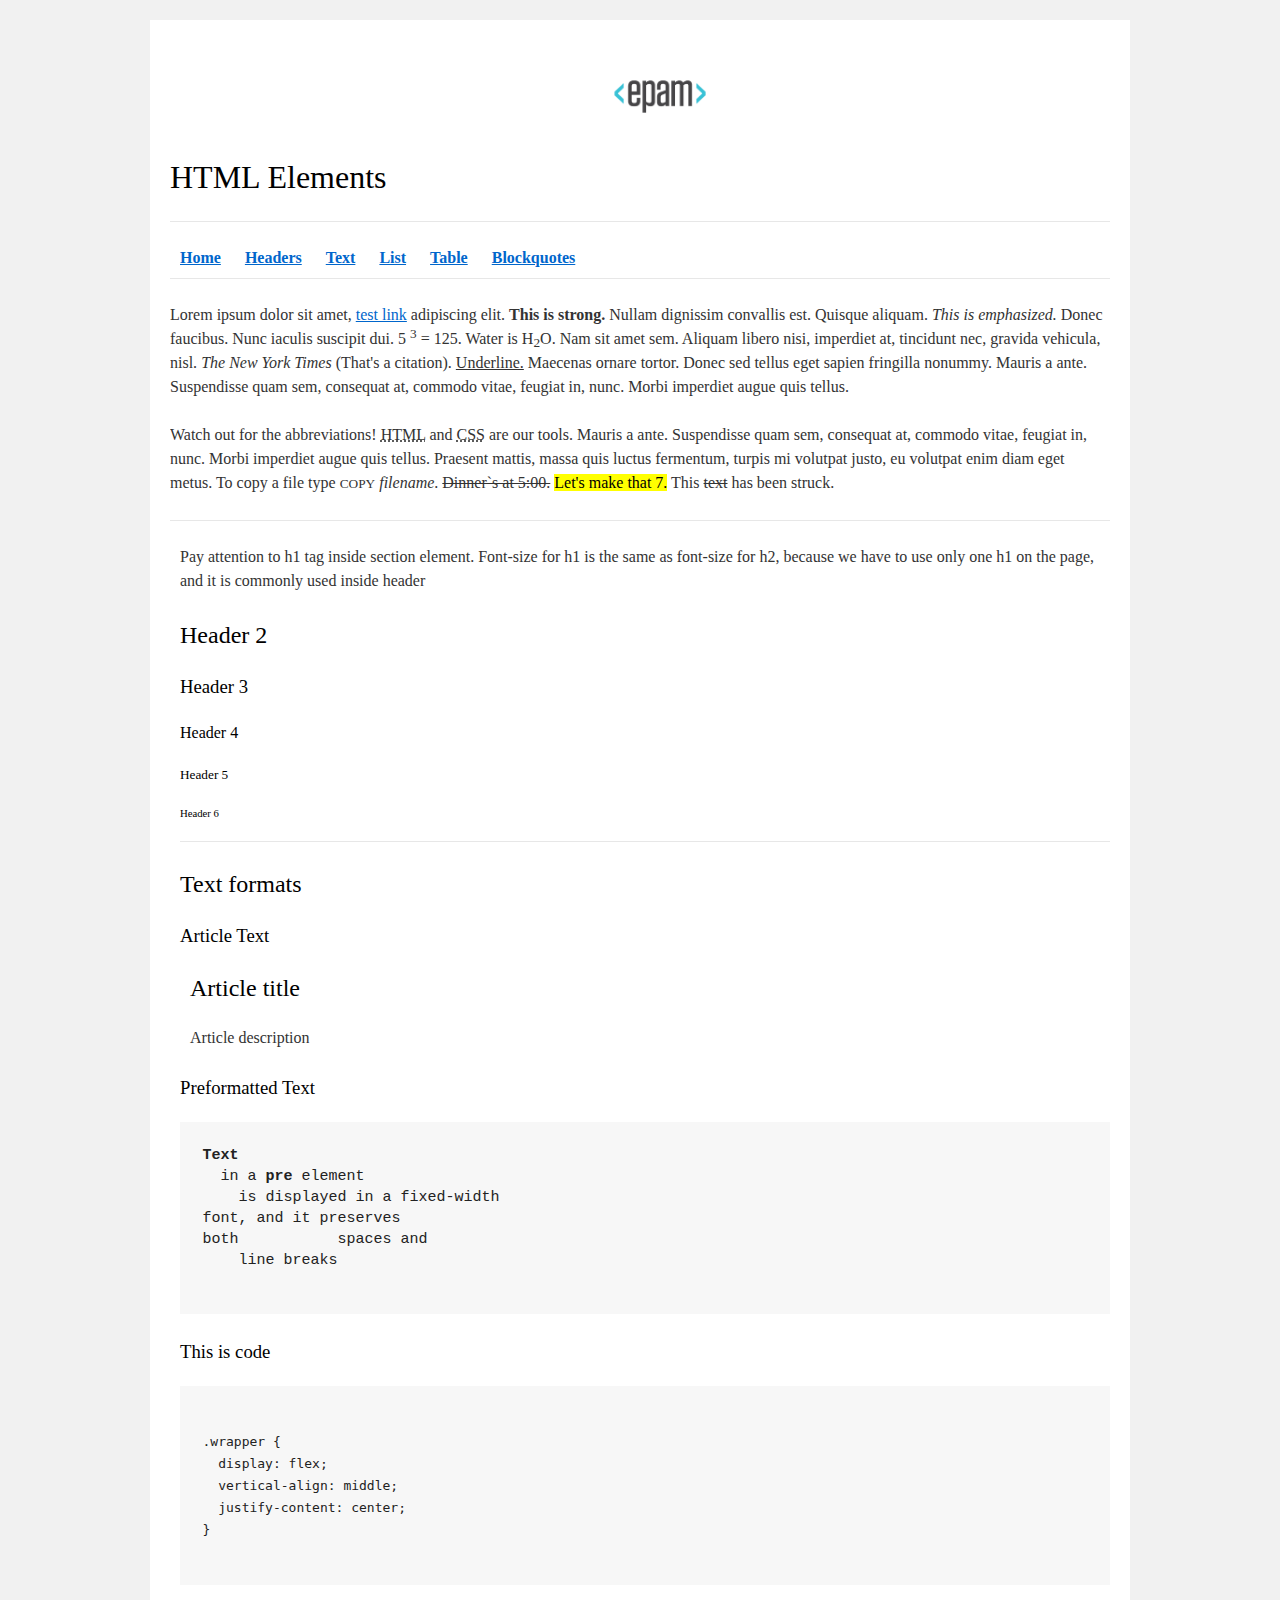
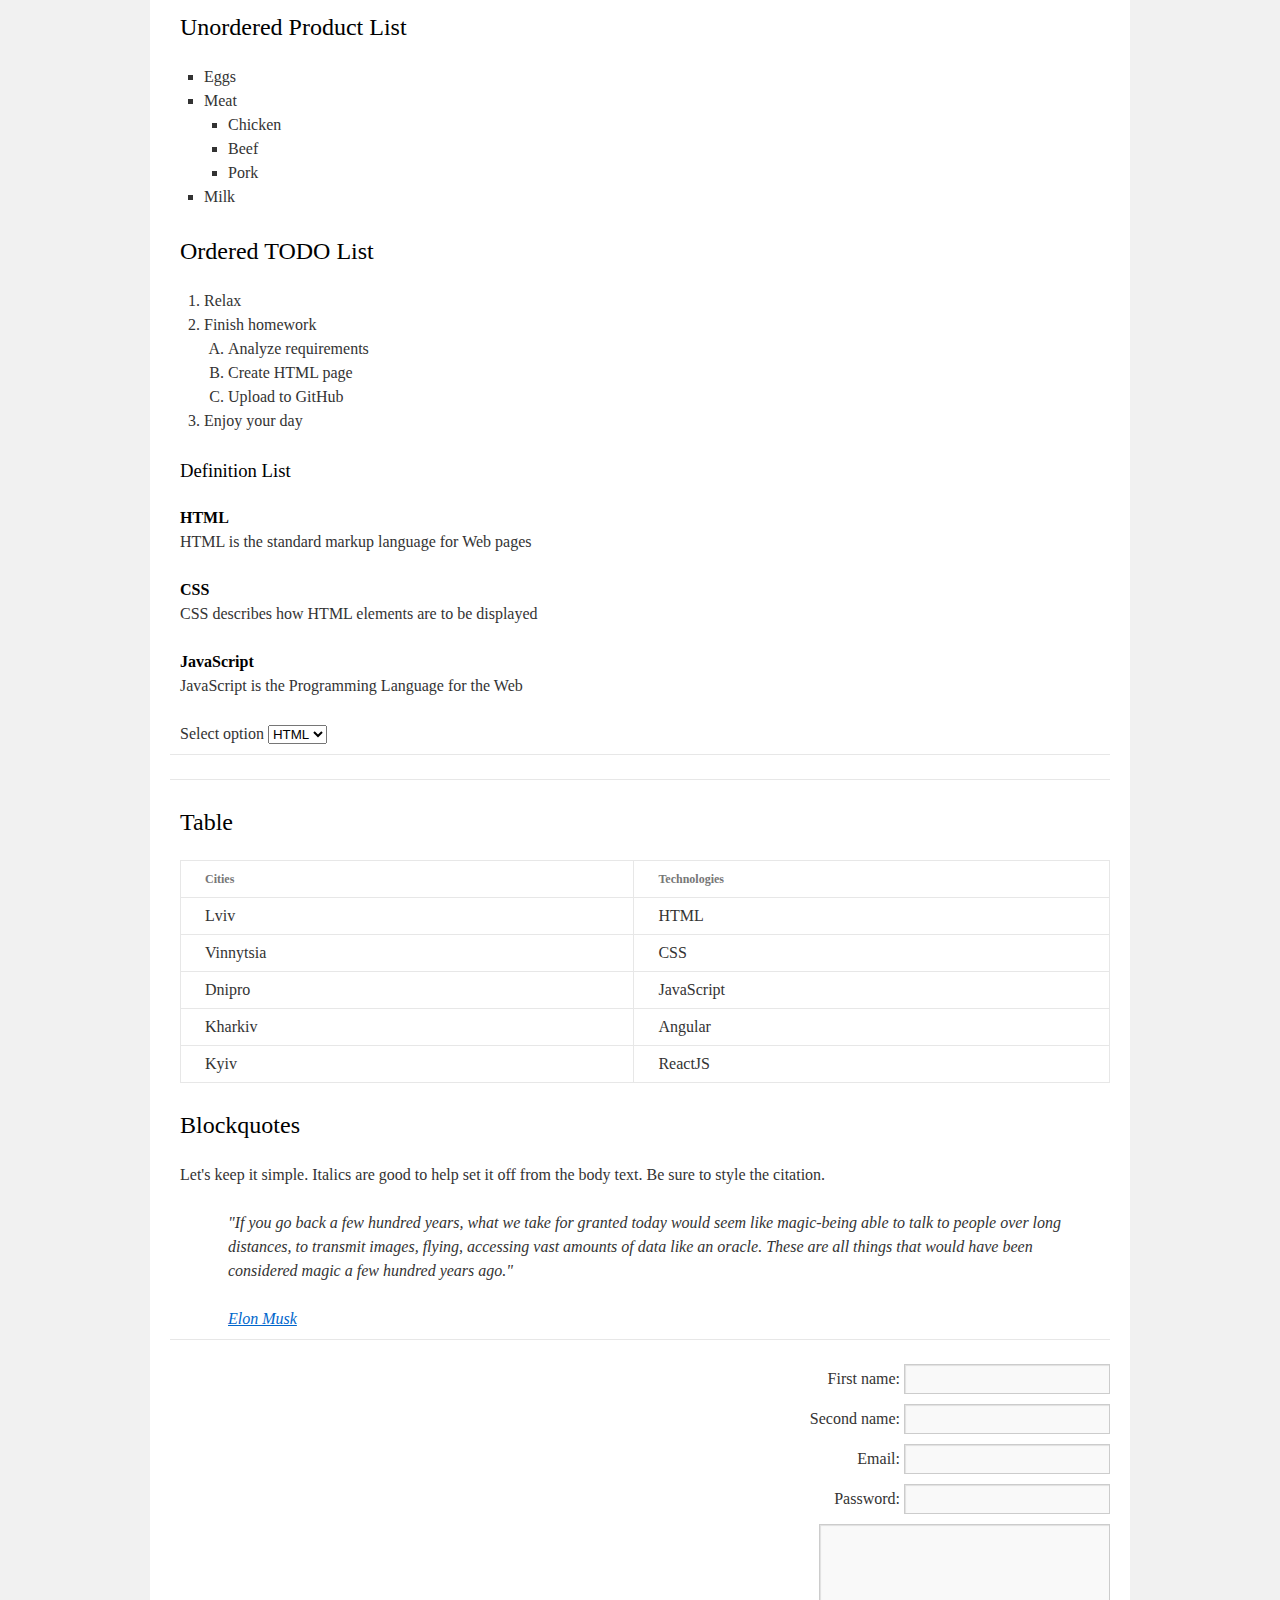
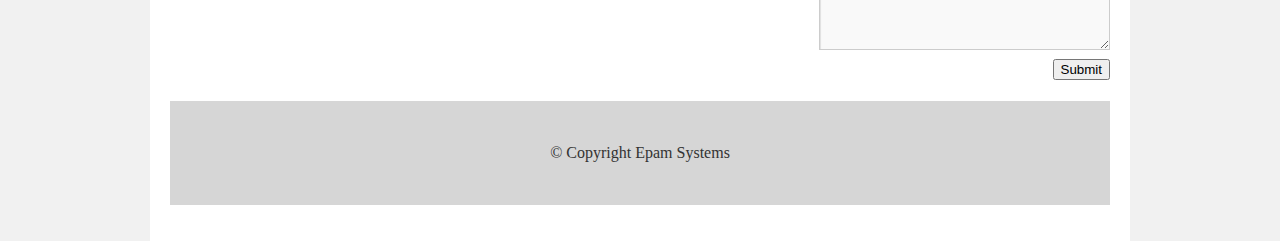
<file: FL11_HW1/homework/index.html>
<!DOCTYPE html>
<html lang="en">

<head>
  <meta charset="utf-8">
  <title>HTML Basics</title>
  <link rel="stylesheet" href="style.css">
</head>

<body>
  <div id="wrapper">
    <div id="main">
      <div id="container">
        <div id="content" role="main">
          <header>
            <a id="home"></a>
            <img src="./logo.png" alt="EPAM logo">
            <h1>HTML Elements</h1>
          </header>
          <hr>
            <nav>
              <a href="#home"><strong>Home</strong></a>
              <a href="#headers"><strong>Headers</strong></a>
              <a href="#text"><strong>Text</strong></a>
              <a href="#list"><strong>List</strong></a>
              <a href="#table"><strong>Table</strong></a>
              <a href="#blockquotes"><strong>Blockquotes</strong></a>
            </nav>
          <hr>
          <main>
            <p>Lorem ipsum dolor sit amet,
              <a href="#">test link</a> 
              adipiscing elit.
              <strong>This is strong.</strong>
              Nullam dignissim convallis est. Quisque aliquam.
              <em>This is emphasized.</em>
              Donec faucibus. Nunc iaculis suscipit dui. 5
              <sup>3</sup> = 125.
              Water is H<sub>2</sub>O.
              Nam sit amet sem. Aliquam libero nisi, imperdiet at, tincidunt nec, gravida vehicula, nisl.
              <cite>The New York Times</cite>
              (That&#39;s a citation).
              <u>Underline.</u>
              Maecenas ornare tortor. Donec sed tellus eget sapien fringilla nonummy. Mauris a ante. 
              Suspendisse quam sem, consequat at, commodo vitae, feugiat in, nunc. Morbi imperdiet augue quis tellus.</p>
              <p>Watch out for the abbreviations!
                <abbr title="Hyper Text Markup Language">HTML</abbr>
                and
                <abbr title="Cascading Style Sheets ">CSS</abbr>
                are our tools. Mauris a ante. Suspendisse quam sem, consequat at, commodo vitae, feugiat in, nunc. Morbi imperdiet augue quis tellus. Praesent mattis, massa quis luctus fermentum, turpis mi volutpat justo, eu volutpat enim diam eget metus. To copy a file type
                <small>COPY</small>
                <i>filename</i>.
                <del>Dinner`s at 5:00.</del>
                <mark>Let&#39;s make that 7.</mark>
                This <del>text</del> has been struck.</p>
          </main>
          <hr>
          <article>
            <a id="headers"></a>
            <p>Pay attention to h1 tag inside section element. Font-size for h1 is the same as font-size for h2,
            because we have to use only one h1 on the page, and it is commonly used inside header</p>
              <h2>Header 2</h2>
              <h3>Header 3</h3>
              <h4>Header 4</h4>
              <h5>Header 5</h5>
              <h6>Header 6</h6>
            <hr>
          </article>
          <article>
            <a id="text"></a>
              <h2>Text formats</h2>
              <h3>Article Text</h3>
              <article>
                <h2>Article title</h2>
                <p>Article description</p>
              </article>
              <h3>Preformatted Text</h3>
              <pre>
<strong>Text</strong> 
  in a <strong>pre</strong> element
    is displayed in a fixed-width
font, and it preserves
both           spaces and
    line breaks
              </pre>
              <h3>This is code</h3>
              <pre><code>
.wrapper {
  display: flex;
  vertical-align: middle;
  justify-content: center;
}
              </code></pre>
            </article> 
            <article> 
              <a id="list"></a>  
              <h2>Unordered Product List</h2>
              <ul>
                <li>Eggs</li>
                <li>Meat
                  <ul>
                    <li>Chicken</li>
                    <li>Beef</li>
                    <li>Pork</li>
                  </ul>
                </li>  
                <li>Milk</li>
              </ul>
              <h2>Ordered TODO List</h2>
              <ol>
                <li>Relax</li>
                <li>Finish homework
                  <ol type="A">
                    <li>Analyze requirements</li>
                    <li>Create HTML page</li>
                    <li>Upload to GitHub</li>
                  </ol>
                </li>
                <li>Enjoy your day</li>
              </ol>  
              <h3>Definition List</h3>
              <dl>
                <dt>HTML</dt>
                <dd>HTML is the standard markup language for Web pages</dd>
                <dt>CSS</dt>
                <dd>CSS describes how HTML elements are to be displayed</dd>
                <dt>JavaScript</dt>
                <dd>JavaScript is the Programming Language for the Web</dd>
              </dl>
              
                Select option
                <select name="Select option" id="select">
                  <option>HTML</option>
                  <option>CSS</option>
                  <option>JS</option>                  
                </select>
            </article>
              <hr>
              <hr>
            <article>
              <a id="table"></a>  
              <h2>Table</h2>
              <table>
                <thead>
                  <tr>
                    <th>Cities</th>
                    <th>Technologies</th>
                  </tr>
                </thead>
                <tbody>
                  <tr>
                    <td>Lviv</td>
                    <td>HTML</td>
                  </tr>
                  <tr>
                    <td>Vinnytsia</td>
                    <td>CSS</td>
                  </tr>
                  <tr>
                    <td>Dnipro</td>
                    <td>JavaScript</td>
                  </tr>
                  <tr>
                    <td>Kharkiv</td>
                    <td>Angular</td>
                  </tr>
                  <tr>
                    <td>Kyiv</td>
                    <td>ReactJS</td>
                  </tr>
                </tbody>
              </table>
            </article>
            <article>
              <a id="blockquotes"></a>
              <h2>Blockquotes</h2>
              <p>Let&#39;s keep it simple. Italics are good to help set it off from the body text. Be sure to style the citation.</p>
              <blockquote>
                  <p>"If you go back a few hundred years, what we take for granted today would seem like magic-being able
                  to talk to people over long distances, to transmit images, flying, accessing vast amounts of data
                  like an oracle. These are all things that would have been considered magic a few hundred years ago."</p>
                  <a href="https://en.wikipedia.org/wiki/Elon_Musk">Elon Musk</a>
              </blockquote>
            </article>
            <hr> 
            <form action="#">
              <fieldset>
                <label for="firstName">First name:</label>
                <input type="text" id="firstName"/><br>
              </fieldset>
              <fieldset>
                <label for="secondName">Second name:</label>
                <input type="text" id="secondName"/><br>
              </fieldset>
              <fieldset>
                <label for="email">Email:</label>
                <input type="text" id="email"/><br>
              </fieldset>
              <fieldset>
                <label for="password">Password:</label>
                <input type="password" id="password"/><br>
              </fieldset>
              <fieldset>
                <textarea cols="30" rows="5"></textarea>
              </fieldset>
              <fieldset>
                  <button type="submit">Submit</button>
              </fieldset>
            </form>
            <footer>
              &#169; Copyright Epam Systems
            </footer>
          </div>  
        </div>
      </div>
    </div>
</body>

</html>
</file>
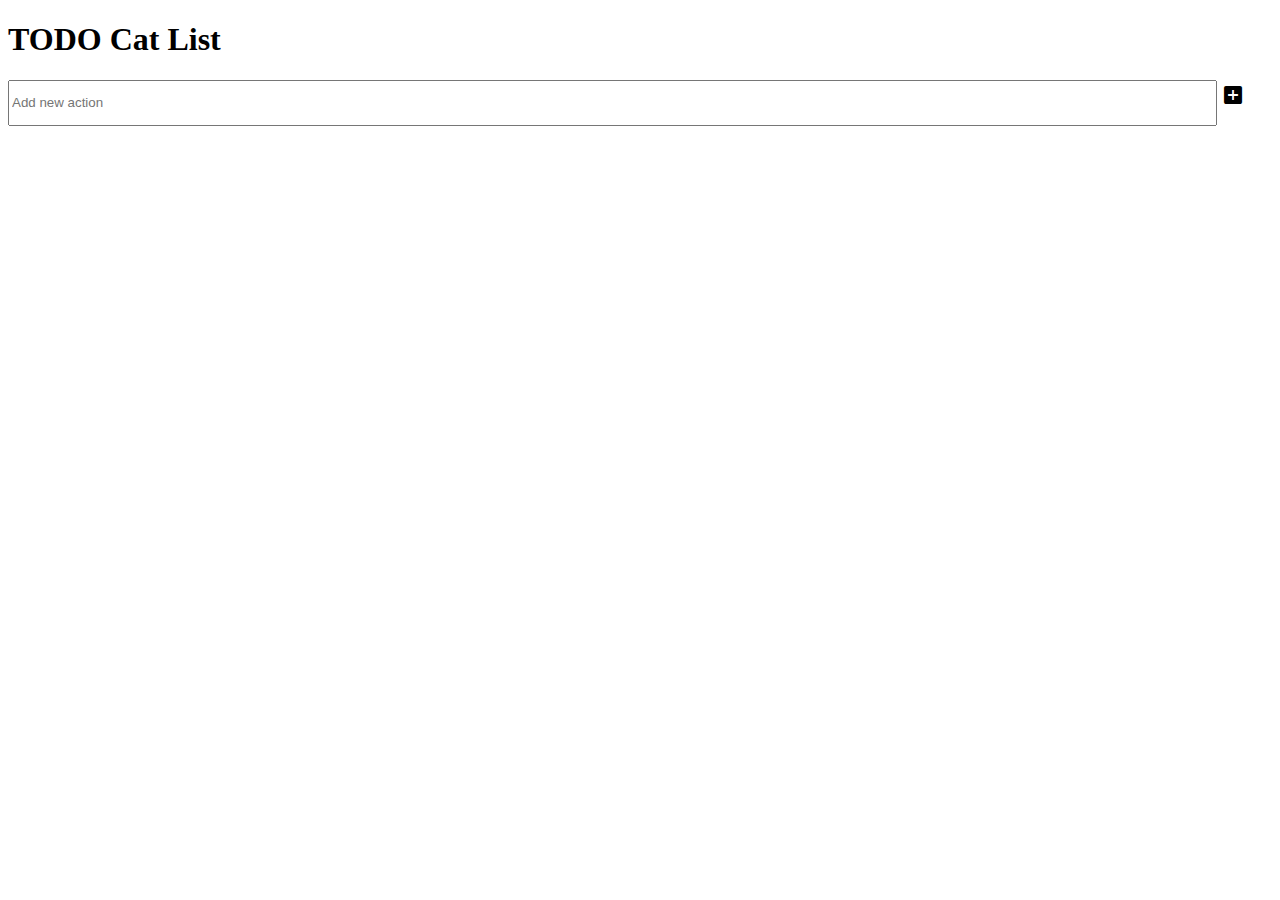
<file: FL11_HW11/homework/index.html>
<!DOCTYPE html>
<html lang="en">
<head>
  <meta charset="UTF-8">
  <title>Homework 11 - TODO Cat List</title>
  <link rel="stylesheet" href="./assets/material-icons/material-icons.css">
  <link rel="stylesheet" href="./assets/styles.css">
</head>
<body>
  <div id="root">
    <h1 id="header">TODO Cat List</h1>
    <p id="message" class="notification-off">Maximum item per list are created’ is displayed</p>
    <form id="createIcon"></form>
      <input id="newAction" type="text" placeholder="Add new action">
      <span id="plusBtn"><i class="material-icons">add_box</i></span> 
    </form>
  </div>
  <script src="./src/app.js"></script>
</body>
</html>
</file>
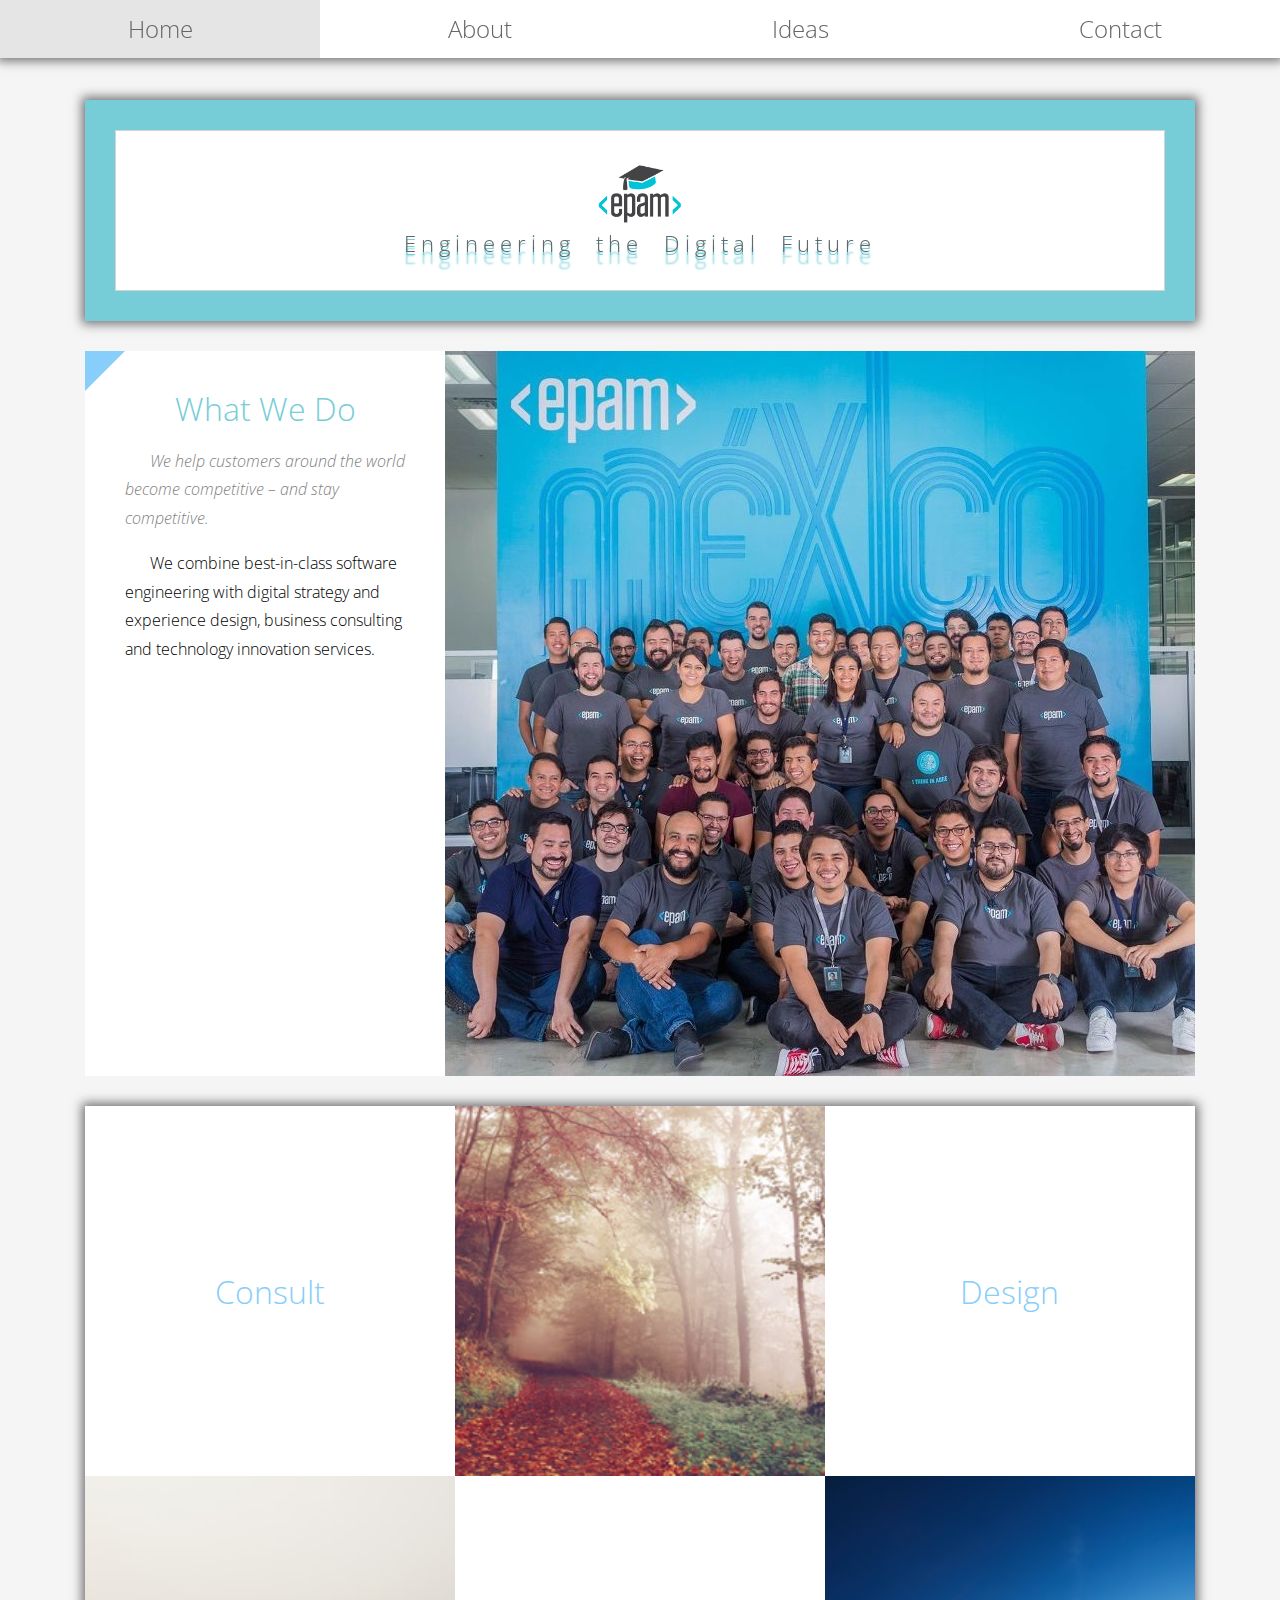
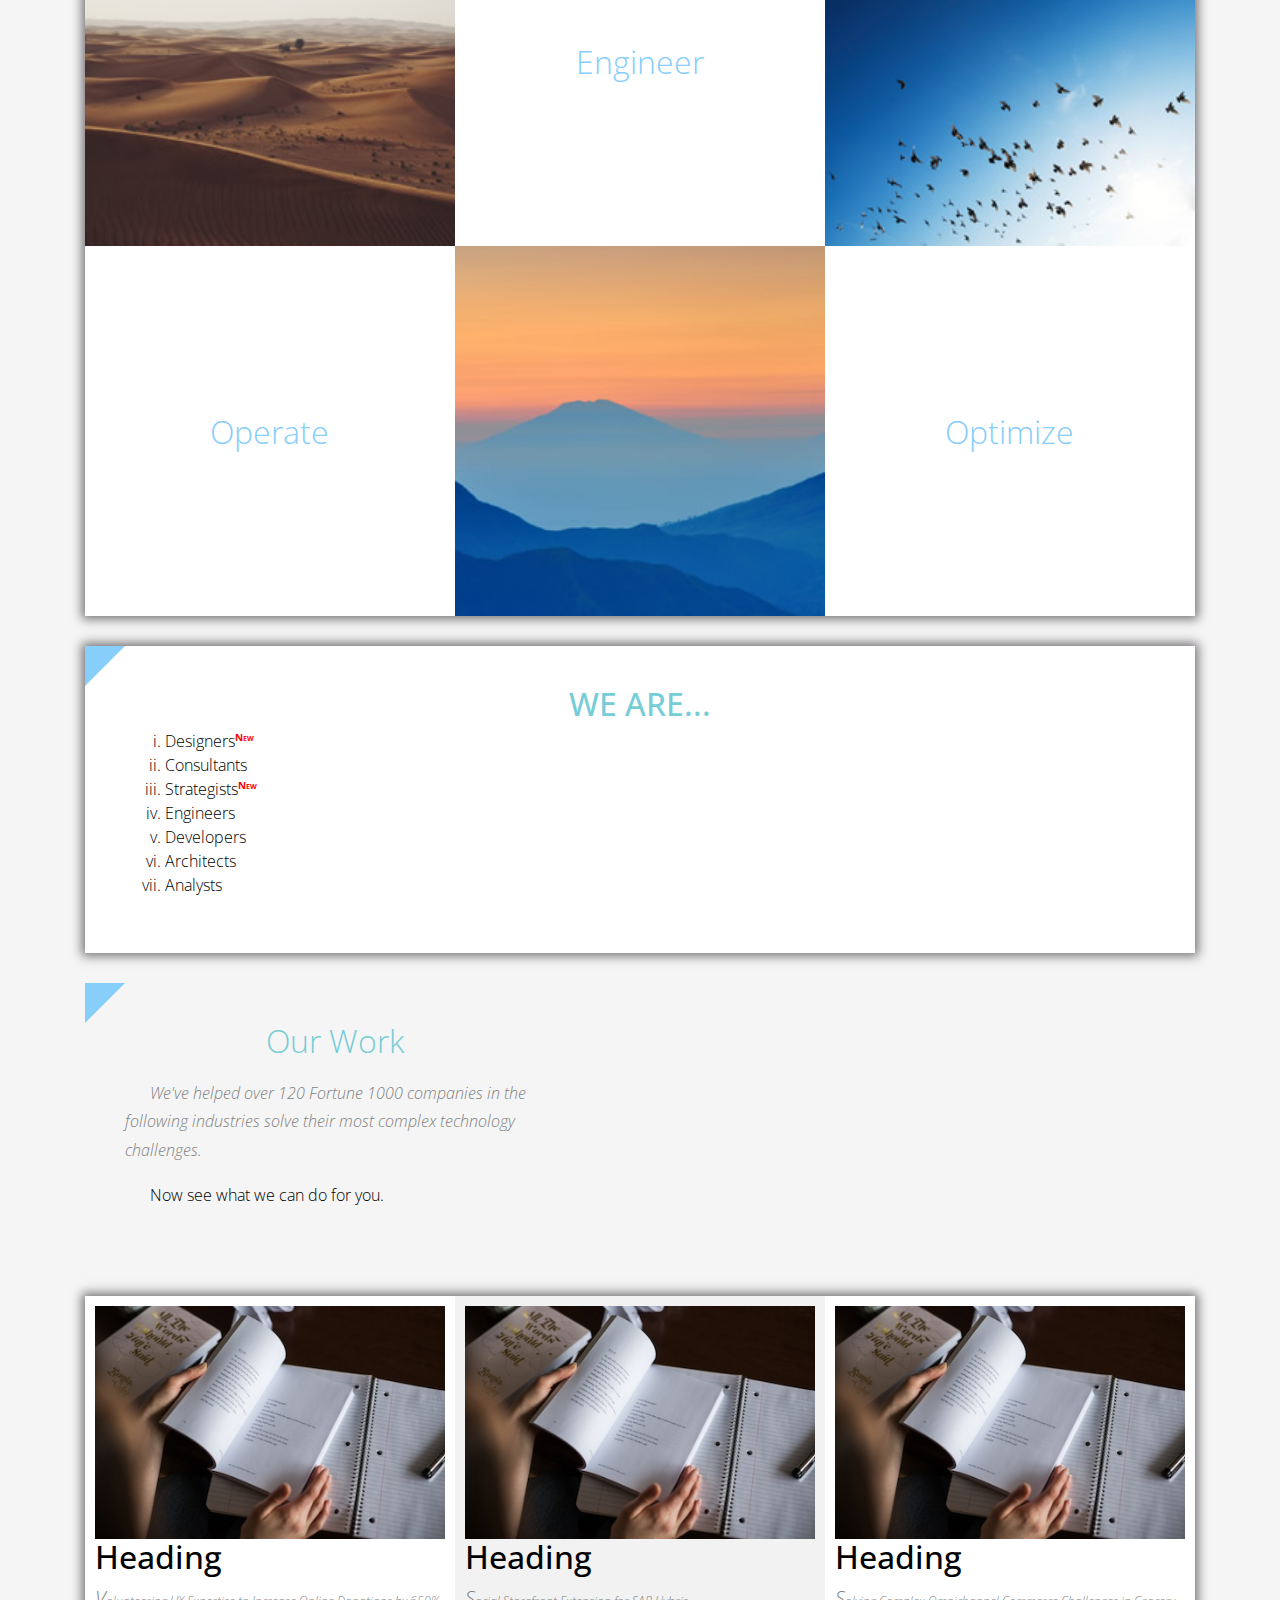
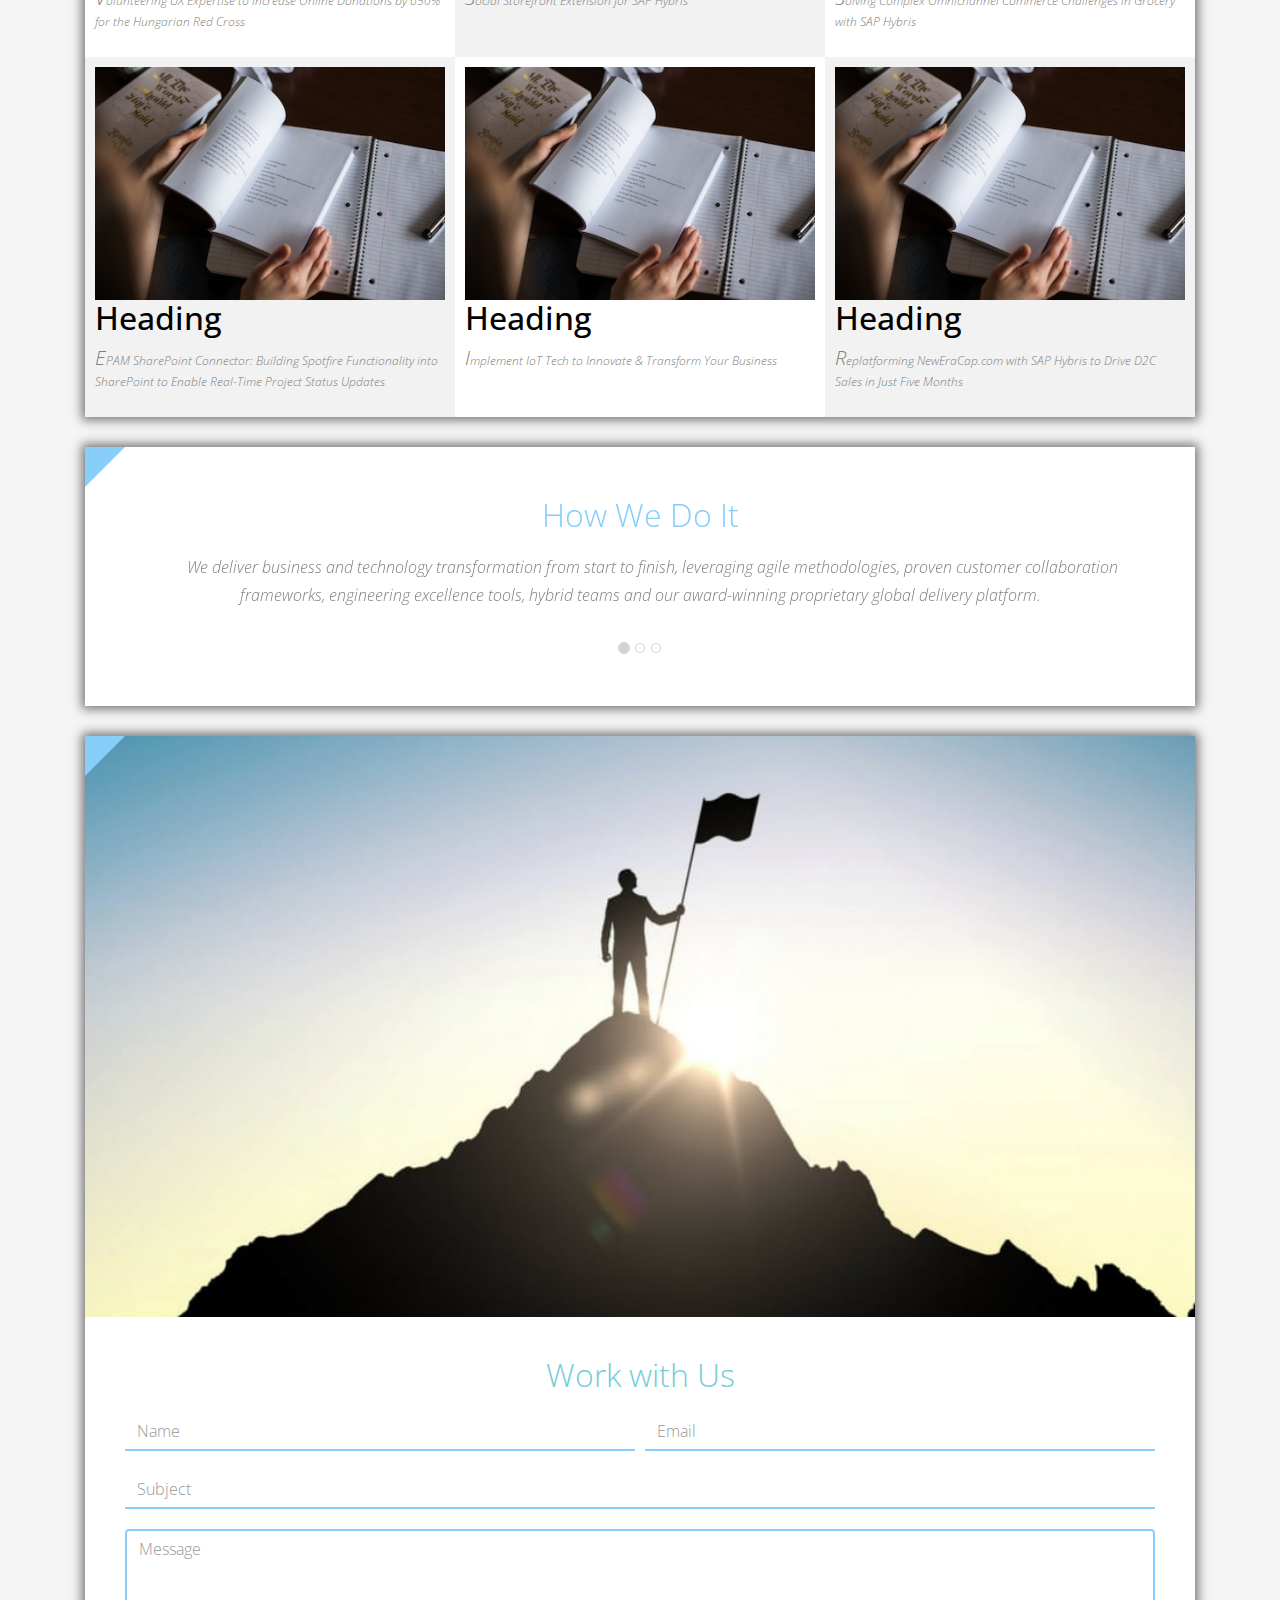
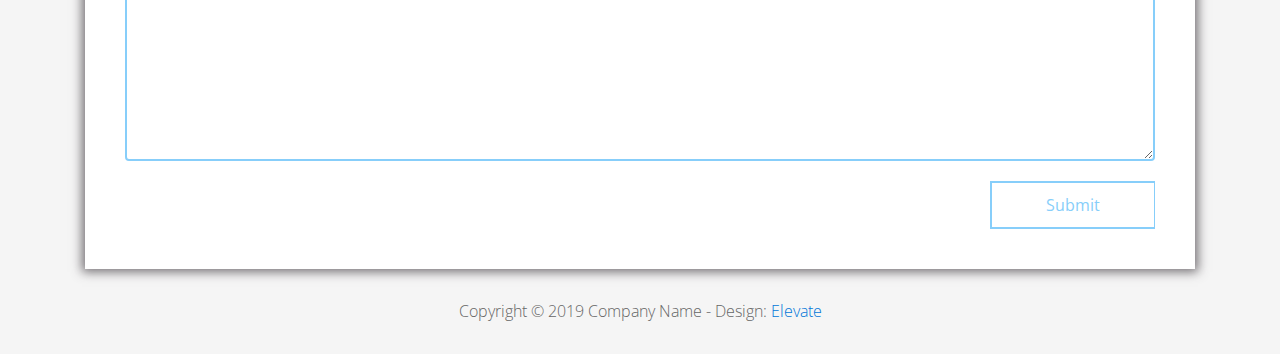
<file: FL11_HW2/homework/index.html>
<!DOCTYPE html>
<html lang="en">
<head>
  <meta charset="utf-8">
  <meta http-equiv="X-UA-Compatible" content="IE=edge">
  <meta name="viewport" content="width=device-width, initial-scale=1">

  <title>CSS Basics HW</title>



  <!-- load stylesheets -->
  <link rel="stylesheet" href="http://fonts.googleapis.com/css?family=Open+Sans:300,400">
  <!-- Google web font "Open Sans" -->
  <link rel="stylesheet" href="css/bootstrap.min.css">
  <!-- Bootstrap style -->
  <link rel="stylesheet" href="css/general.css">
  <link rel="stylesheet" href="css/style.css">
  <!-- Templatemo style -->
</head>

<body>
<div class="container">

  <div class="tm-sidebar">
    <nav class="tm-main-nav">
      <ul>
        <li class="tm-nav-item"><a href="#home" class="tm-nav-item-link">Home</a></li>
        <li class="tm-nav-item"><a href="#about" class="tm-nav-item-link">About</a></li>
        <li class="tm-nav-item"><a href="#ideas" class="tm-nav-item-link">Ideas</a></li>
        <li class="tm-nav-item"><a href="#contact" class="tm-nav-item-link">Contact</a></li>
      </ul>
    </nav>
  </div>

  <div class="tm-main-content">

    <div id="home" class="tm-content-box tm-content-header margin-b-10">
      <div class="tm-banner">
        <div class="tm-banner-inner">
          <img src="img/epam_logo.png" width="100" alt="">
          <p class="tm-banner-text">Engineering the Digital Future</p>
        </div>
      </div>
    </div>

    <section>
      <div class="tm-content-box flex-2-col">

        <div class="padding-medium flex-item tm-team-description-container flex-item">
          <h2 class="tm-section-title">What We Do</h2>
          <p class="tm-section-description">We help customers around the world become competitive – and stay competitive.</p>
          <p class="tm-section-description"> We combine best-in-class software engineering with digital strategy and experience design, business consulting and technology innovation services.</p>
        </div>
        <div class="flex-item tm-team-img">
          <img src="img/epam-mexico.jpg" alt="epam-mexico">
        </div>

      </div>

      <div id="about" class="tm-content-box">

        <ul class="boxes gallery-container">
          <li class="box box-bg">
            <h2 class="tm-section-title tm-section-title-box tm-box-bg-title">Consult</h2>
          </li>
          <li class="box">
            <a href="img/idea-large-01.jpg">
              <img src="img/idea-01.jpg" alt="Image" class="img-fluid thumbnail box-img">
            </a>
          </li>
          <li class="box box-bg">
            <h2 class="tm-section-title tm-section-title-box tm-box-bg-title">Design</h2>
          </li>
          <li class="box">
            <a href="img/idea-large-02.jpg">
              <img src="img/idea-02.jpg" alt="Image" class="img-fluid thumbnail box-img">
            </a>
          </li>
          <li class="box box-bg">
            <h2 class="tm-section-title tm-section-title-box tm-box-bg-title">Engineer</h2>
          </li>
          <li class="box">
            <a href="img/idea-large-03.jpg">
              <img src="img/idea-03.jpg" alt="Image" class="img-fluid thumbnail box-img">
            </a>
          </li>
          <li class="box box-bg">
            <h2 class="tm-section-title tm-section-title-box tm-box-bg-title">Operate</h2>
          </li>
          <li class="box">
            <a href="img/idea-large-04.jpg">
              <img src="img/idea-04.jpg" alt="Image" class="img-fluid thumbnail box-img">
            </a>
          </li>
          <li class="box box-bg">
            <h2 class="tm-section-title tm-section-title-box tm-box-bg-title">Optimize</h2>
          </li>
        </ul>

      </div>

    </section>

    <!-- slider -->
    <section class="heading tm-content-box">
      <div class="padding-medium">
        <h2> WE ARE...</h2>
        <ol>
          <li><a href="index.html" class="text">Designers</a></li>
          <li><a href="index.html">Consultants</a></li>
          <li><a href="#" class="text">Strategists</a></li>
          <li><a href="#">Engineers</a></li>
          <li><a href="#">Developers</a></li>
          <li><a href="#">Architects</a></li>
          <li><a href="#">Analysts</a></li>
        </ol>
      </div>
    </section>

    <section class="blocks">
      <div class="padding-medium flex-item tm-team-description-container">
        <h2 class="tm-section-title">Our Work</h2>
        <p class="tm-section-description">We've helped over 120 Fortune 1000 companies in the following industries solve their most complex technology challenges. </p>
        <p class="tm-section-description"> Now see what we can do for you.</p>
      </div>
      <div class="tm-content-box flex-2-col">
      </div>
      <div  class="tm-content-box">
        <ul class="boxes gallery-container">
          <li class="box box-work">
            <img src="img/study.jpeg" alt="Image" class="img-fluid">
            <div>
              <h2>Heading</h2>
              <p>Volunteering UX Expertise to Increase Online Donations by 650% for the Hungarian Red Cross</p>
            </div>
          </li>
          <li class="box box-work">
            <img src="img/study.jpeg" alt="Image" class="img-fluid">
            <div>
              <h2>Heading</h2>
              <p>Social Storefront Extension for SAP Hybris</p>
            </div>
          </li>
          <li class="box box-work">
            <img src="img/study.jpeg" alt="Image" class="img-fluid">
            <div>
              <h2>Heading</h2>
              <p>Solving Complex Omnichannel Commerce Challenges in Grocery with SAP Hybris</p>
            </div>
          </li>
          <li class="box box-work">
            <img src="img/study.jpeg" alt="Image" class="img-fluid">
            <div>
              <h2>Heading</h2>
              <p>EPAM SharePoint Connector: Building Spotfire Functionality into SharePoint to Enable Real-Time Project Status Updates</p>
            </div>
          </li>
          <li class="box box-work">
            <img src="img/study.jpeg" alt="Image" class="img-fluid">
            <div>
              <h2>Heading</h2>
              <p>Implement IoT Tech to Innovate &amp; Transform Your Business</p>
            </div>
          </li>
          <li class="box box-work">
            <img src="img/study.jpeg" alt="Image" class="img-fluid">
            <div>
              <h2>Heading</h2>
              <p>Replatforming NewEraCap.com with SAP Hybris to Drive D2C Sales in Just Five Months</p>
            </div>
          </li>
        </ul>

      </div>
    </section>

    <section id="ideas">
      <div id="tmCarousel" class="carousel slide tm-content-box" data-ride="carousel">

        <ol class="carousel-indicators">
          <li data-target="#tmCarousel" data-slide-to="0" class="active"></li>
          <li data-target="#tmCarousel" data-slide-to="1" class=""></li>
          <li data-target="#tmCarousel" data-slide-to="2" class=""></li>
        </ol>

        <div class="carousel-inner" role="listbox">

          <div class="carousel-item active">
            <div class="carousel-content">
              <div class="flex-item">
                <h2 class="tm-section-title">How We Do It</h2>
                <p class="tm-section-description carousel-description">We deliver business and technology transformation from start to finish, leveraging agile methodologies, proven customer collaboration frameworks, engineering excellence tools, hybrid teams and our award-winning proprietary global delivery platform.</p>
              </div>
            </div>
          </div>

          <div class="carousel-item">
            <div class="carousel-content">
              <div class="flex-item">
                <h2 class="tm-section-title">Our Clients</h2>
                <p class="tm-section-description carousel-description">Lorem ipsum dolor sit amet,
                  consectetur adipiscing elit. Quisque vel nisi pharetra nibh varius pharetra ac
                  sagittis nisi. Etiam pharetra vestibulum hendrerit. Pellentesque interdum metus
                  sed massa rutrum.</p>
              </div>
            </div>
          </div>

          <div class="carousel-item">
            <div class="carousel-content">
              <div class="flex-item">
                <h2 class="tm-section-title">Our Projects</h2>
                <p class="tm-section-description carousel-description">Donec ex libero, fringilla
                  vitae purus sit amet, rhoncus pharetra lorem. Pellentesque id sem id lacus
                  ultricies vehicula. Aliquam rutrum mi non. Pellentesque interdum metus sed massa
                  rutrum.</p>
              </div>
            </div>
          </div>

        </div>

      </div>
    </section>

    <section class="tm-content-box">
      <img src="img/contact-us.jpg" alt="Contact image" class="img-fluid img-contact-us">

      <div id="contact" class="padding-medium">
        <h2 class="tm-section-title">Work with Us</h2>
        <form action="#contact" method="get" class="contact-form">

          <div class="form-group col-xs-12 col-sm-12 col-md-6 col-lg-6 form-group-2-col-left">
            <input type="text" id="contact_name" name="contact_name" class="form-control"
                   placeholder="Name" required/>
          </div>
          <div class="form-group col-xs-12 col-sm-12 col-md-6 col-lg-6 form-group-2-col-right mandatory-field">
            <input type="email" id="contact_email" name="contact_email" class="form-control"
                   placeholder="Email" required/>
          </div>
          <div class="form-group">
            <input type="text" id="contact_subject" name="contact_subject" class="form-control"
                   placeholder="Subject" required/>
          </div>
          <div class="form-group">
            <textarea id="contact_message" name="contact_message" class="form-control" rows="9"
                      placeholder="Message" required></textarea>
          </div>

          <button type="submit" class="btn btn-primary submit-btn">Submit</button>

        </form>
      </div>
    </section>

    <footer class="tm-footer">
      <p class="text-xs-center">Copyright &copy; 2019 Company Name

        - Design: <a rel="nofollow" href="http://www.templatemo.com/tm-481-elevate"
                     target="_parent">Elevate</a></p>
    </footer>

  </div>

</div>

</body>
</html>
</file>
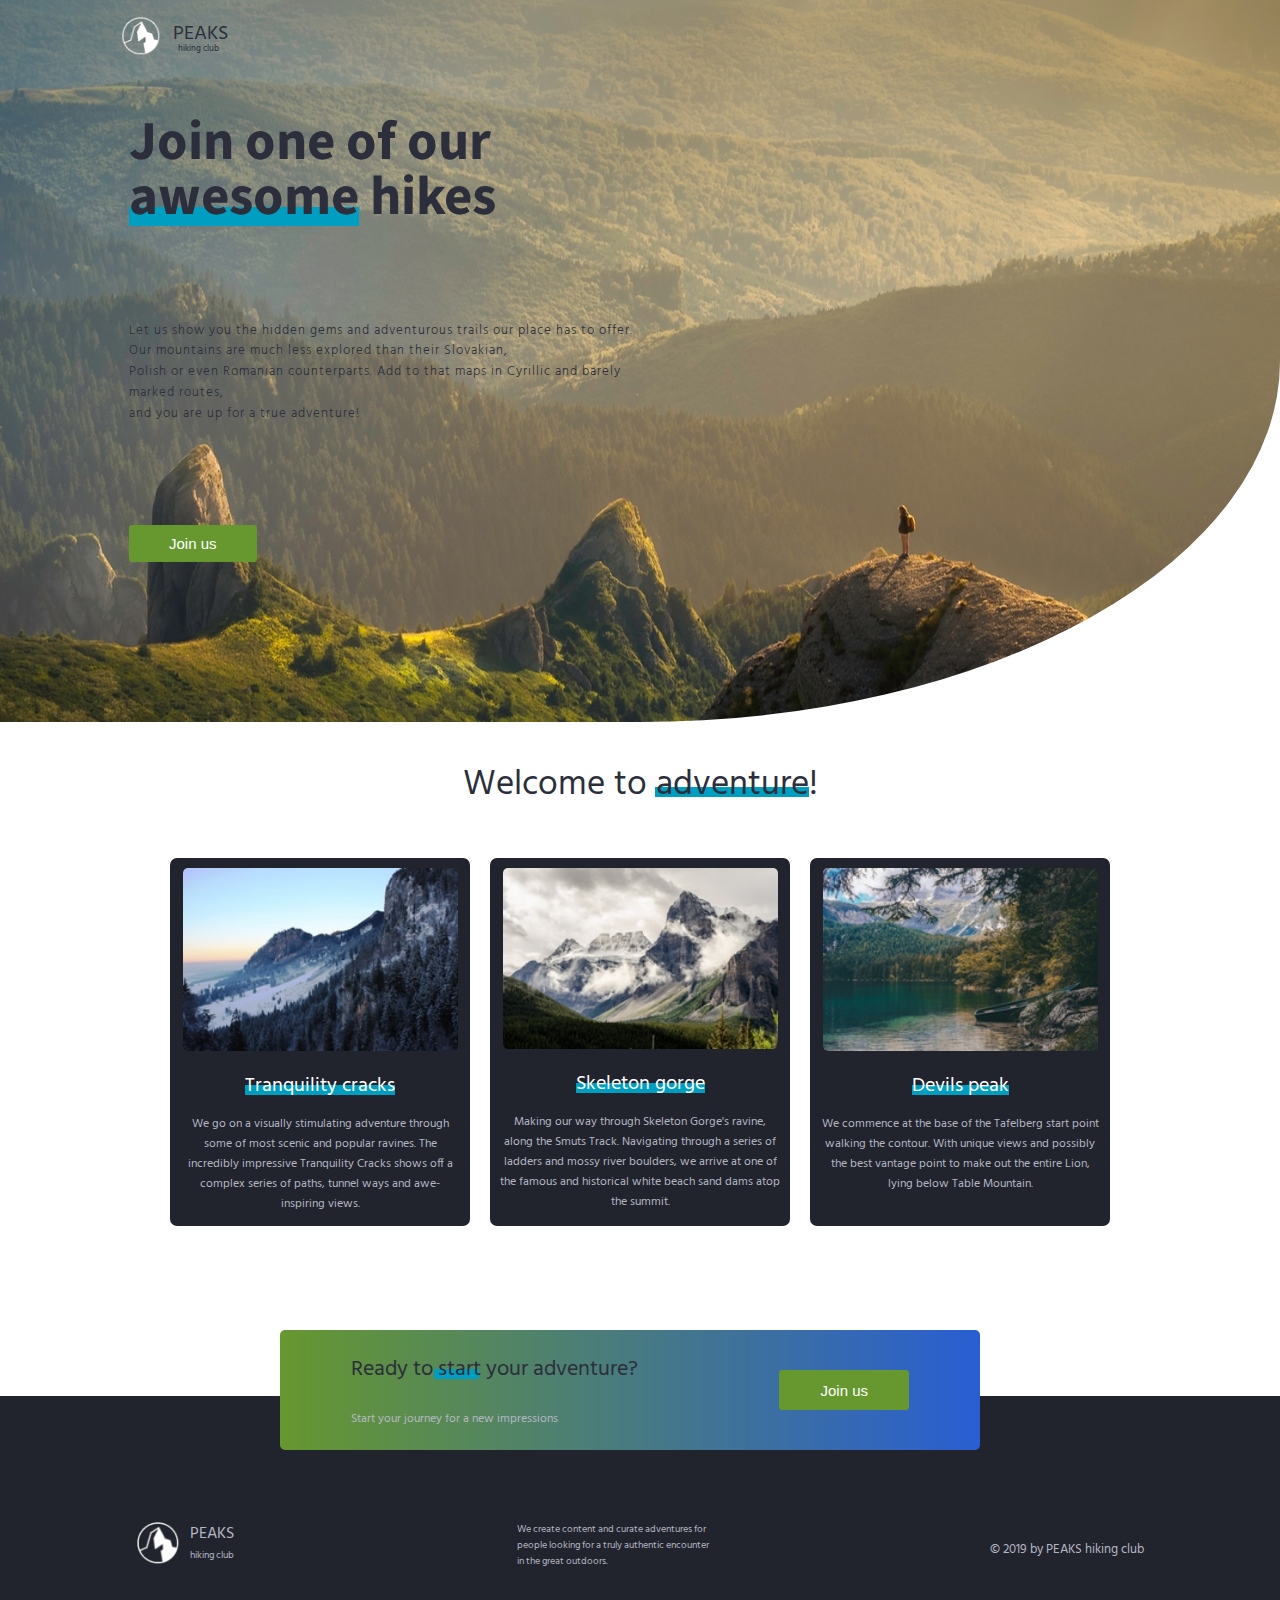
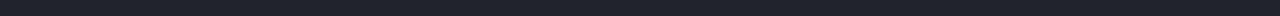
<file: FL11_HW3/homework/index.html>
<!DOCTYPE html>
<html lang="en">

  <head>
    <meta charset="UTF-8">
    <meta name="viewport" content="width=device-width, initial-scale=1.0">
    <meta http-equiv="X-UA-Compatible" content="ie=edge">
    <link href="https://fonts.googleapis.com/css?family=Hind:400,600%7CSource+Sans+Pro:400,600,700%7CFresca" rel="stylesheet"/>

    <!-- Styles should be switched here: -->

     <link rel="stylesheet" type="text/css" href="css/style1.css">
<!--    <link rel="stylesheet" type="text/css" href="css/style2.css">-->

    <title>PEAKS hiking club</title>
  </head>

  <body>
    <header class="header">
      <div class="header-wrap">
        <div class="landing-logo">
          <img src="img/m-logo.png" alt="logo" />
          <p>PEAKS<span>hiking club</span></p>
        </div>
        <p class="header_heading">
          Join one of our awesome hikes
        </p>
        <p class="header_text">
          Let us show you the hidden gems and adventurous trails our place has to offer.
          Our mountains are much less explored than their Slovakian,
          Polish or even Romanian counterparts. Add to that maps in Cyrillic and barely marked routes,
          and you are up for a true adventure!
        </p>
        <button class="header_button">Join us</button>
      </div>
    </header>
    <main class="section">
      <p class="section_text">
        Welcome to adventure!
      </p>
      <div class="section_card_wrap">
        <div class="section_card">
          <img class="section_card_img"
               src="img/m-1.jpg"
               alt="experts"/>
          <p class="section_card_heading">
            Tranquility cracks
            <span class="section_card_underline"></span>
          </p>
          <p class="section_card_text">
            We go on a visually stimulating adventure through some of most scenic and popular ravines.
            The incredibly impressive Tranquility Cracks shows off a complex series of paths, tunnel ways and awe-inspiring views.
          </p>
        </div>
        <div class="section_card">
          <img class="section_card_img"
               src="img/m-2.jpg"
               alt="content formats"/>
          <p class="section_card_heading">
            Skeleton gorge
            <span class="section_card_underline"></span>
          </p>
          <p class="section_card_text">
            Making our way through Skeleton Gorge's ravine, along the Smuts Track.
            Navigating through a series of ladders and mossy river boulders, we arrive at one of the famous and historical white beach sand dams atop the summit.
          </p>
        </div>
        <div class="section_card">
          <img class="section_card_img"
               src="img/m-3.jpg"
               alt="certificate"/>
          <p class="section_card_heading">
            Devils peak
            <span class="section_card_underline"></span>
          </p>
          <p class="section_card_text">
            We commence at the base of the Tafelberg start point walking the contour.
            With unique views and possibly the best vantage point to make out the entire Lion, lying below Table Mountain.
          </p>
        </div>
      </div>
      <div class="section_banner">
        <div class="section_banner_text_wrap">
          <p class="section_banner_heading">
            Ready to start your adventure?
          </p>
          <p class="section_banner_text">
            Start your journey for a new impressions
          </p>
        </div>
        <button class="section_banner_button">Join us</button>
      </div>
    </main>
    <footer class="footer">
      <div class="footer-wrap">
        <div class="footer_logo landing-logo">
          <img src="img/m-logo.png" alt="logo" />
          <p>PEAKS<span>hiking club</span></p>
        </div>
        <p class="footer_text">
          We create content  and curate adventures for  people looking for a truly authentic encounter in the great outdoors.
        </p>
        <span class="footer-cr">
          &copy; 2019 by PEAKS hiking club
        </span>
      </div>
    </footer>
  </body>

</html>
</file>
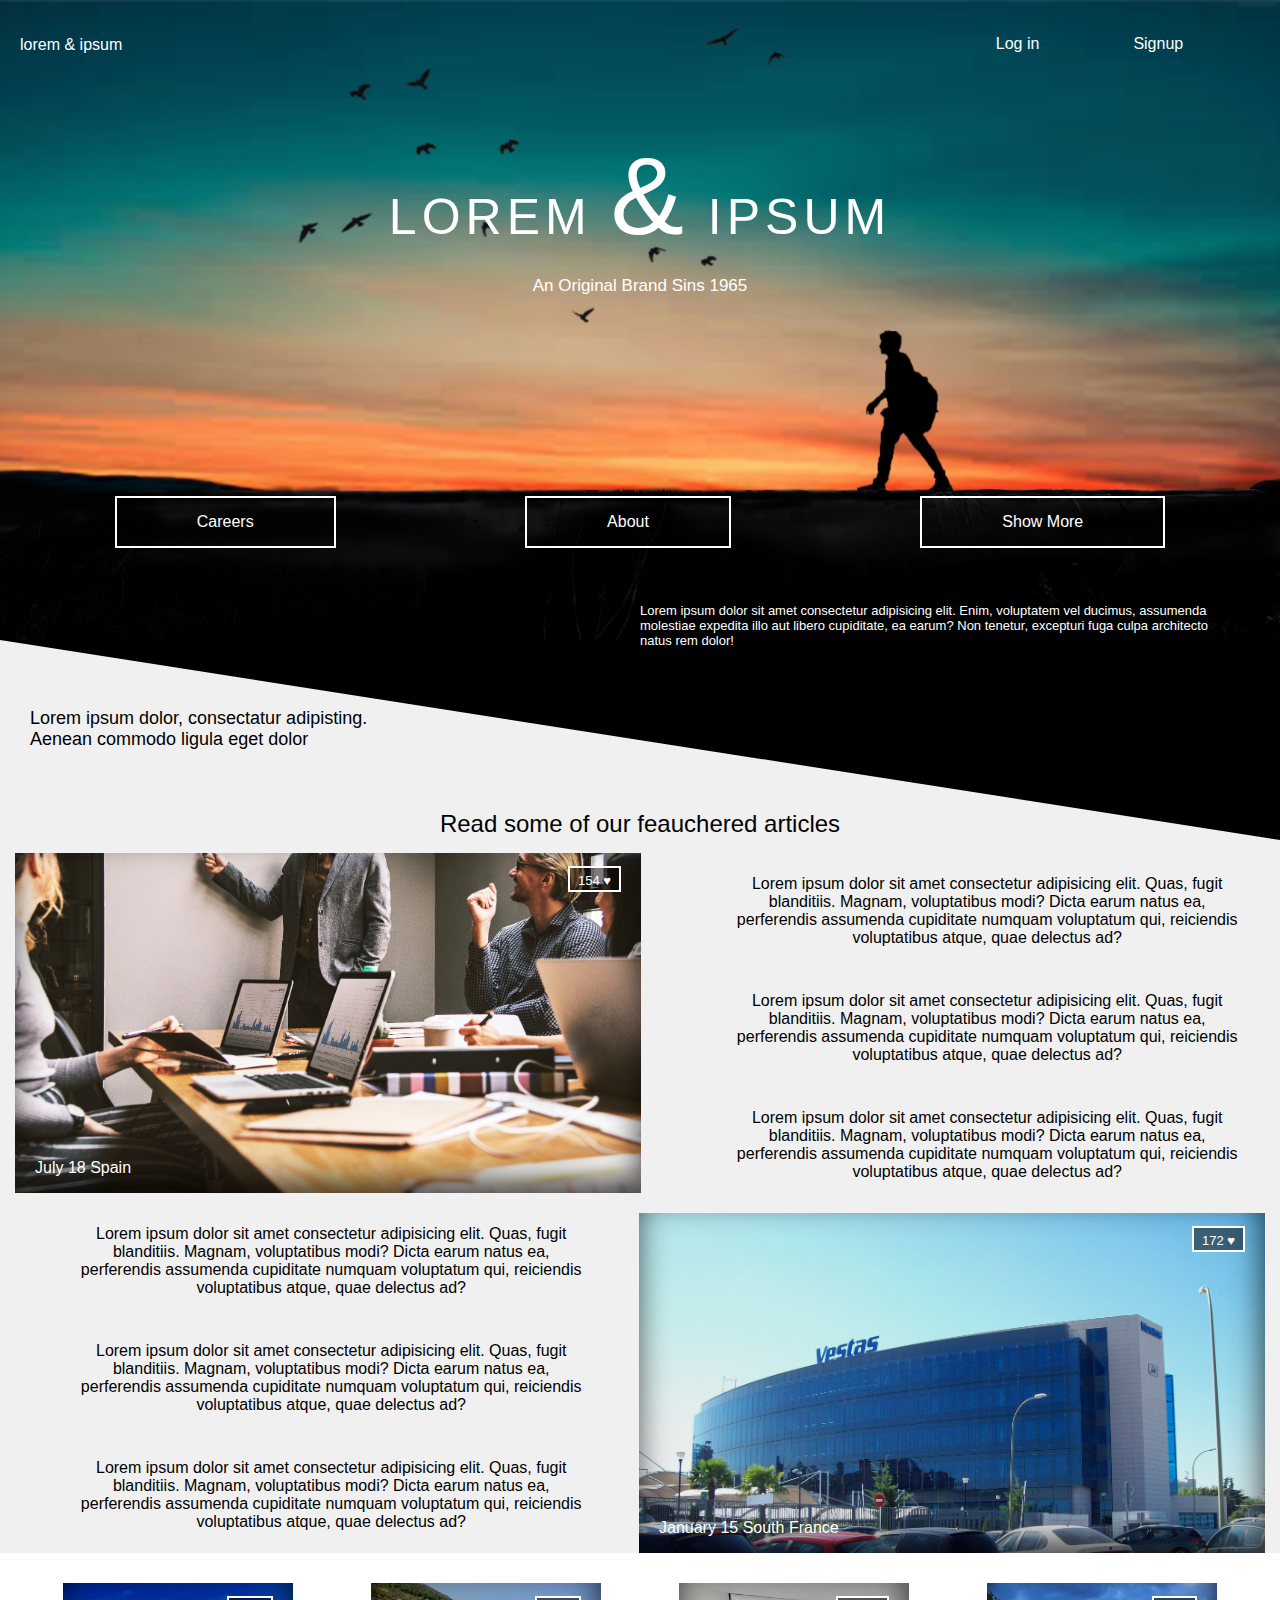
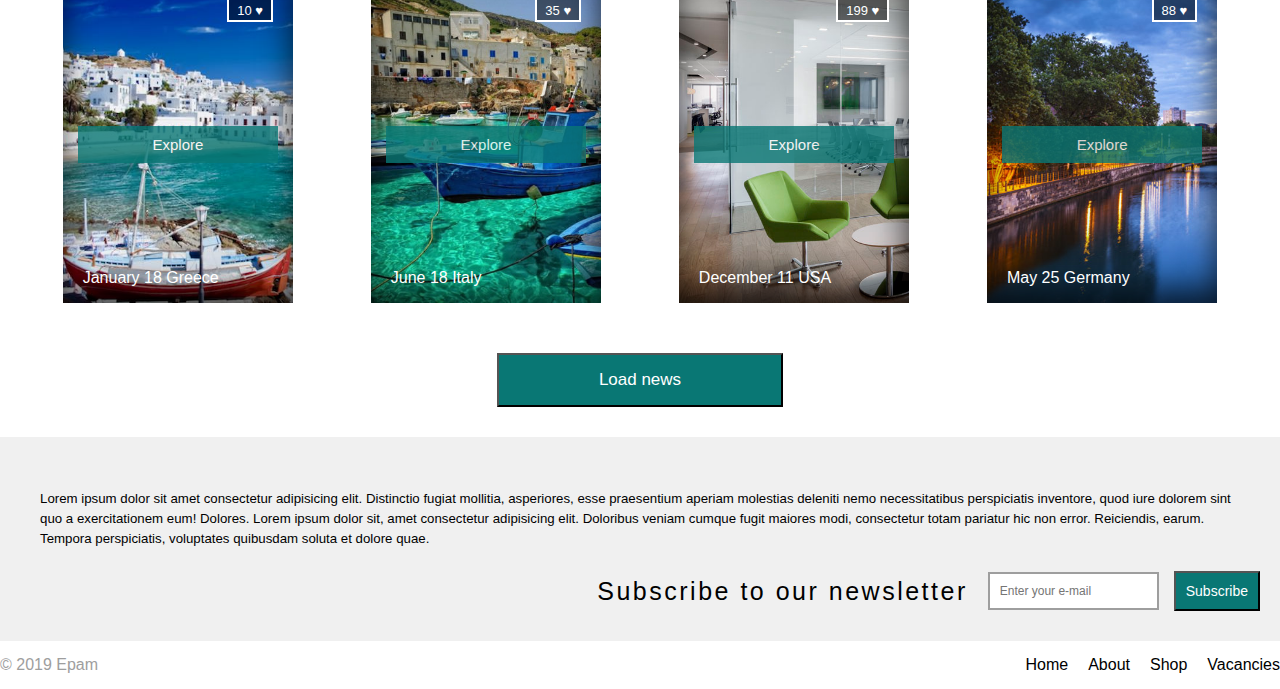
<file: FL11_HW4/homework/index.html>
<!DOCTYPE html>
<html lang="zxx">
<head>
    <meta charset="UTF-8">
    <meta name="viewport" content="width=device-width, initial-scale=1.0">
    <meta http-equiv="X-UA-Compatible" content="ie=edge">
    <link rel="stylesheet" href="./css/style.css">
    <title>Lorem & ipsum</title>
</head>
<body>
    <div class="wrapper">
        <header>
            <div id="header" class="header-top">
                <div>
                    <p class="logo">lorem & ipsum</p>
                </div>
                <div class="sing-in">
                    <a href="./index.html">Log in</a>
                    <a class="signup" href="./index.html">Signup</a>
                </div>
            </div>
            <h1>lorem <span>&</span>  ipsum</h1>
            <p class="header-text">An Original Brand Sins 1965</p>
            <nav class="header-nav">
                <a href="#">Careers</a>
                <a href="#">About</a>
                <a href="#">Show More</a>
            </nav>
            
        </header>
        <main>
            <div class="triegle"></div>
            <p class="text-left">Lorem ipsum dolor, consectatur adipisting.<br>
            Aenean <strong>commodo ligula</strong> eget dolor</p>
            <p class="text-right">Lorem ipsum dolor sit amet consectetur adipisicing elit. Enim, voluptatem vel ducimus, assumenda molestiae expedita illo aut libero cupiditate, ea earum? Non tenetur, excepturi fuga culpa architecto natus rem dolor!</p>
            <h2 id="main">Read some of our <span>feauchered articles</span></h2>
            <div class="flex-wrap">
                <div class="likes-and-date-1 article-photo">
                    <p class="likes">154 &#9829;</p>
                    <p class="contry">July 18 Spain</p>
                </div>       
                <div class="text">
                    <p>Lorem ipsum dolor sit amet consectetur adipisicing elit. Quas, fugit blanditiis. Magnam, voluptatibus modi? Dicta earum natus ea, perferendis assumenda cupiditate numquam voluptatum qui, reiciendis voluptatibus atque, quae delectus ad?</p>
                    <p>Lorem ipsum dolor sit amet consectetur adipisicing elit. Quas, fugit blanditiis. Magnam, voluptatibus modi? Dicta earum natus ea, perferendis assumenda cupiditate numquam voluptatum qui, reiciendis voluptatibus atque, quae delectus ad?</p>
                    <p>Lorem ipsum dolor sit amet consectetur adipisicing elit. Quas, fugit blanditiis. Magnam, voluptatibus modi? Dicta earum natus ea, perferendis assumenda cupiditate numquam voluptatum qui, reiciendis voluptatibus atque, quae delectus ad?</p>
                </div>
            </div>
            <div class="flex-wrap">                       
                <div class="text">
                    <p>Lorem ipsum dolor sit amet consectetur adipisicing elit. Quas, fugit blanditiis. Magnam, voluptatibus modi? Dicta earum natus ea, perferendis assumenda cupiditate numquam voluptatum qui, reiciendis voluptatibus atque, quae delectus ad?</p>
                    <p>Lorem ipsum dolor sit amet consectetur adipisicing elit. Quas, fugit blanditiis. Magnam, voluptatibus modi? Dicta earum natus ea, perferendis assumenda cupiditate numquam voluptatum qui, reiciendis voluptatibus atque, quae delectus ad?</p>
                    <p>Lorem ipsum dolor sit amet consectetur adipisicing elit. Quas, fugit blanditiis. Magnam, voluptatibus modi? Dicta earum natus ea, perferendis assumenda cupiditate numquam voluptatum qui, reiciendis voluptatibus atque, quae delectus ad?</p>
                </div>
                <div class="likes-and-date-2 article-photo">
                    <p class="likes">172 &#9829;</p>
                    <p class="contry">January 15 South France</p>
                    </div>
            </div>
        </main>
            <div class="news-block">
                <div class="news-flex">
                    <div class="news-item-1 news-item-bg">
                        <p class="likes">10 &#9829;</p>
                        <button type="button">Explore</button>
                        <p class="contry">January 18 Greece</p>
                    </div>
                    <div class="news-item-2 news-item-bg">
                        <p class="likes">35 &#9829;</p>
                        <button type="button">Explore</button>
                        <p class="contry">June 18 Italy</p>
                    </div>
                    <div class="news-item-3 news-item-bg">
                        <p class="likes">199 &#9829;</p>
                        <button type="button">Explore</button>
                        <p class="contry">December 11 USA</p>
                    </div>
                    <div class="news-item-4 news-item-bg">
                        <p class="likes">88 &#9829;</p>
                        <button type="button">Explore</button>
                        <p class="contry">May 25 Germany</p>                        
                    </div>                    
                </div>
                <div class="button">
                    <button type="button" class="load-news-btn">Load news</button>
                </div>
            </div>     
        <section>
            <form action="#">
                <h5>Lorem ipsum dolor sit amet consectetur adipisicing elit. Distinctio fugiat mollitia, asperiores, esse praesentium aperiam molestias deleniti nemo necessitatibus perspiciatis inventore, quod iure dolorem sint quo a exercitationem eum! Dolores.
                    Lorem ipsum dolor sit, amet consectetur adipisicing elit. Doloribus veniam cumque fugit maiores modi, consectetur totam pariatur hic non error. Reiciendis, earum. Tempora perspiciatis, voluptates quibusdam soluta et dolore quae.
                </h5>                        
                <div class="subscribe"> 
                    <label for="email">Subscribe to our <span>newsletter</span></label>
                    <input type="text" id="email" placeholder="Enter your e-mail"/>
                    <button type="submit" class="subscribe-btn">Subscribe</button>
                </div>                                
            </form> 
        </section>
        <footer>
            &#169; 2019 Epam
            <nav class="footer-nav">
                <a href="#header">Home</a>
                <a href="#main">About</a>
                <a href="#">Shop</a>
                <a href="#">Vacancies</a>
            </nav>
        </footer>    
    </div>  
</body>
</html>
</file>
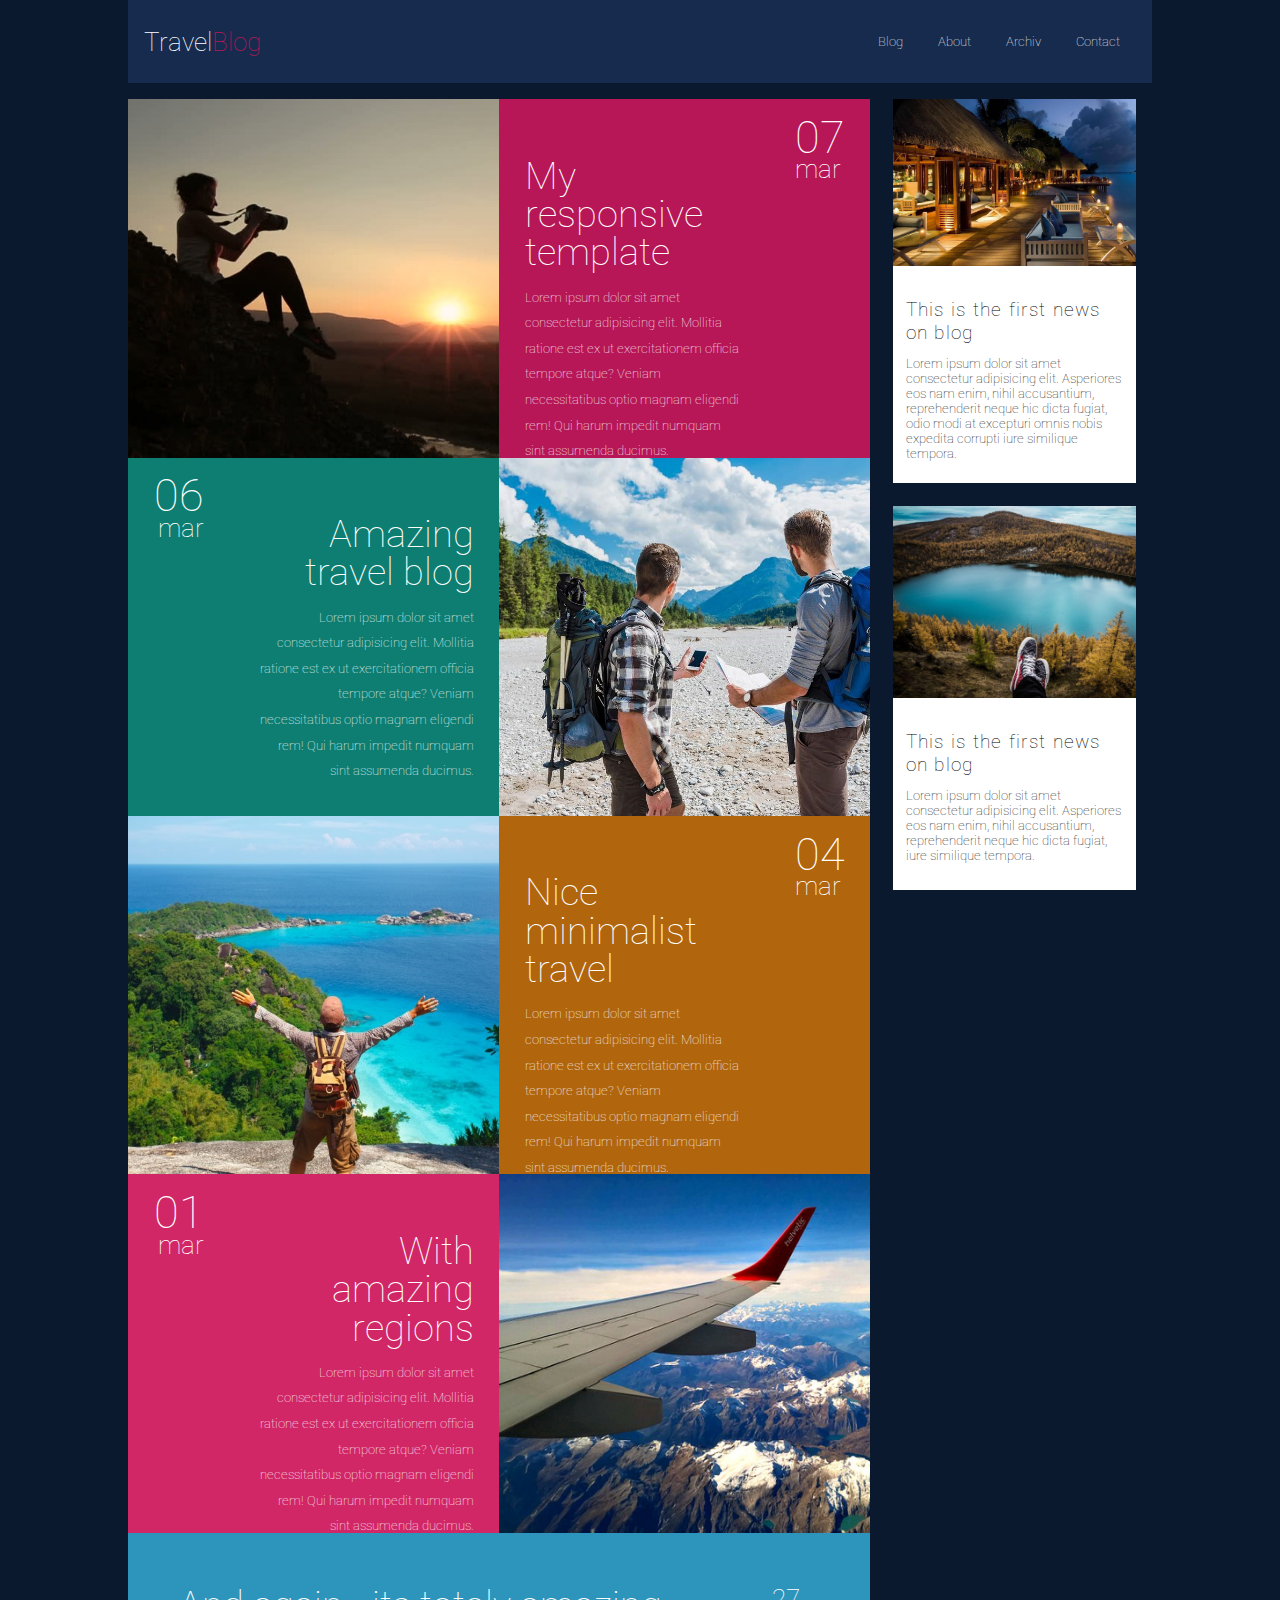
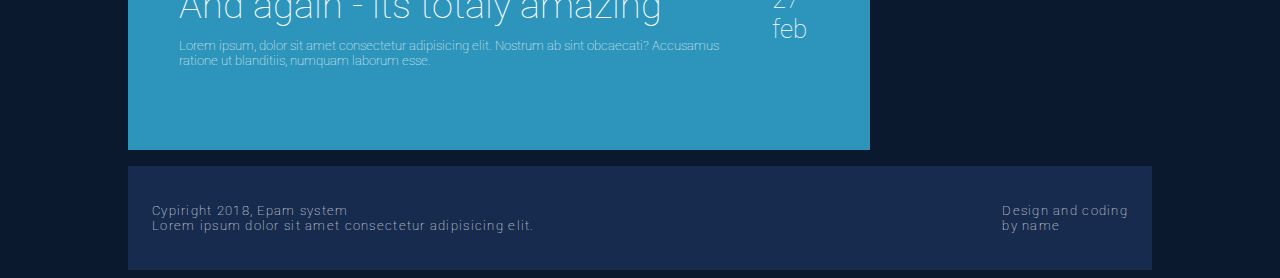
<file: FL11_HW5/homework/index.html>
<!DOCTYPE html>
<html lang="en">
<head>
  <meta charset="UTF-8">
  <meta name="viewport" content="width=device-width, initial-scale=1.0">
  <meta http-equiv="X-UA-Compatible" content="ie=edge">
  <link rel="stylesheet" href="css/styles.css">
  <link href='https://fonts.googleapis.com/css?family=Roboto:400,100,300,700&subset=latin,latin-ext' rel='stylesheet' type='text/css'>      
  <title>Responsive</title>
</head>
<body>
  <div class="wrapper">
    <header>
      <div class="header-wrapp">
        <div class="logo">
          <p class="logo-style">Travel<span>Blog</span></p>
        </div>  
        <nav>
          <a href="#">Blog</a>
          <a href="#">About</a>
          <a href="#">Archiv</a>
          <a href="#">Contact</a>
        </nav>
        <div class="hide-menu">
          <div class="menu"></div>
          <div class="menu"></div>
          <div class="menu"></div> 
        </div>
      </div>
    </header>
    <main>
      <div class="post-blocks-flex">
        <div class="block-img-1 block media-flex"></div>
        <div class="block-text post-1 media-flex">
          <div class="block-text-flex">
            <h2>My responsive template</h2>
            <p>Lorem ipsum dolor sit amet consectetur adipisicing elit. Mollitia ratione est ex ut exercitationem officia tempore atque? Veniam necessitatibus optio magnam eligendi rem! Qui harum impedit numquam sint assumenda ducimus.</p>
          </div>
          <p class="date"><span>07</span> mar</p>
        </div>
        <div class="block-text post-2 media-flex">
          <div class="block-text-flex">
            <h2>Amazing travel blog</h2>
            <p>Lorem ipsum dolor sit amet consectetur adipisicing elit. Mollitia ratione est ex ut exercitationem officia tempore atque? Veniam necessitatibus optio magnam eligendi rem! Qui harum impedit numquam sint assumenda ducimus.</p>
          </div>
          <p class="date"><span>06</span> mar</p>
        </div>
        <div class="block-img-2 block media-flex"></div>
        <div class="block-img-3 block media-flex"></div>
        <div class="block-text post-3 media-flex">
          <div class="block-text-flex">
            <h2>Nice minimalist travel</h2>
            <p>Lorem ipsum dolor sit amet consectetur adipisicing elit. Mollitia ratione est ex ut exercitationem officia tempore atque? Veniam necessitatibus optio magnam eligendi rem! Qui harum impedit numquam sint assumenda ducimus.</p>
          </div>
          <p class="date"><span>04</span> mar</p>
        </div>
        <div class="block-text post-4 media-flex">
          <div class="block-text-flex">
            <h2>With amazing regions</h2>
            <p>Lorem ipsum dolor sit amet consectetur adipisicing elit. Mollitia ratione est ex ut exercitationem officia tempore atque? Veniam necessitatibus optio magnam eligendi rem! Qui harum impedit numquam sint assumenda ducimus.</p>
          </div>
          <p class="date"><span>01</span> mar</p>
        </div>
        <div class="block-img-4 block media-flex"></div>
        <div class="bottom-block media-flex block-text-flex">
            <div class="block-text-flex">
              <h2 class="bottom">And again - its totaly amazing</h2>
              <p>Lorem ipsum, dolor sit amet consectetur adipisicing elit. Nostrum ab sint obcaecati? Accusamus ratione ut blanditiis, numquam laborum esse.</p>
            </div>
            <p class="date">27 feb</p>
        </div>
      </div>
      <div>
        <div class="blog article-1 media-flex-2">
          <div class="article-text">
            <div class="header-img-1 news-1"></div>
            <h3 class="article">This is the first news on blog</h3>
            <p class="article">Lorem ipsum dolor sit amet consectetur adipisicing elit. Asperiores eos nam enim, nihil accusantium, reprehenderit neque hic dicta fugiat, odio modi at excepturi omnis nobis expedita corrupti iure similique tempora.</p>
          </div>
        </div>
        <div class="blog article-2 media-flex-2">
          <div class="article-text">
            <div class="header-img-2 news-2"></div>
            <h3 class="article">This is the first news on blog</h3>
            <p class="article">Lorem ipsum dolor sit amet consectetur adipisicing elit. Asperiores eos nam enim, nihil accusantium, reprehenderit neque hic dicta fugiat, iure similique tempora.</p>
          </div>
        </div>
      </div>
      
    </main>
    <footer>
      <p>Cypiright 2018, Epam system <br>Lorem ipsum dolor sit amet consectetur adipisicing elit.</p>
      <p>Design and coding <br>by name</p>
    </footer>
  </div>
</body>
</html>
</file>
<file: FL11_HW1/homework/style.css>
html,body,div,span,applet,object,iframe,h1,h2,h3,h4,h5,h6,p,blockquote,pre,a,abbr,acronym,address,big,cite,code,del,dfn,em,font,img,ins,kbd,q,s,samp,small,strike,strong,sub,sup,tt,var,b,u,i,center,dl,dt,dd,ol,ul,li,fieldset,form,label,legend,table,caption,tbody,tfoot,thead,tr,th,td{background:transparent;border:0;margin:0;padding:0;vertical-align:baseline}body{line-height:1}h1,h2,h3,h4,h5,h6{clear:both;font-weight:normal}ol,ul{list-style:none}blockquote{quotes:none}blockquote:before,blockquote:after{content:'';content:none}del{text-decoration:line-through}table{border-collapse:collapse;border-spacing:0}a img{border:0}#container{float:left;margin:0 -240px 0 0;width:100%}#primary,#secondary{float:right;overflow:hidden;width:220px}#secondary{clear:right}#footer{clear:both;width:100%}.one-column #content{margin:0 auto;width:640px}.single-attachment #content{margin:0 auto;width:900px}body,input,textarea,.page-title span,.pingback a.url{font-family:Georgia,"Bitstream Charter",serif}h3#comments-title,h3#reply-title,#access .menu,#access div.menu ul,#cancel-comment-reply-link,.form-allowed-tags,#site-info,#site-title,#wp-calendar,.comment-meta,.comment-body tr th,.comment-body thead th,.entry-content label,.entry-content tr th,.entry-content thead th,.entry-meta,.entry-title,.entry-utility,#respond label,.navigation,.page-title,.pingback p,.reply,.widget-title,.wp-caption-text{font-family:"Helvetica Neue",Arial,Helvetica,"Nimbus Sans L",sans-serif}input[type="submit"]{font-family:"Helvetica Neue",Arial,Helvetica,"Nimbus Sans L",sans-serif}pre{font-family:"Courier 10 Pitch",Courier,monospace}code{font-family:Monaco,Consolas,"Andale Mono","DejaVu Sans Mono",monospace}#access .menu-header,div.menu,#colophon,#branding,#main,#wrapper{margin:0 auto;width:940px}#wrapper{background:#fff;margin-top:20px;padding:0 20px}#footer-widget-area{overflow:hidden}#footer-widget-area .widget-area{float:left;margin-right:20px;width:220px}#footer-widget-area #fourth{margin-right:0}#site-info{float:left;font-size:14px;font-weight:bold;width:700px}#site-generator{float:right;width:220px}body{background:#f1f1f1}body,input,textarea{color:#666;font-size:12px;line-height:18px}hr{background-color:#e7e7e7;border:0;clear:both;height:1px;margin-bottom:18px}p{margin-bottom:18px}ul{list-style:square;margin:0 0 18px 1.5em}ol{list-style:decimal;margin:0 0 18px 1.5em}ol ol{list-style:upper-alpha}ol ol ol{list-style:lower-roman}ol ol ol ol{list-style:lower-alpha}ul ul,ol ol,ul ol,ol ul{margin-bottom:0}dl{margin:0 0 24px 0}dt{font-weight:bold}dd{margin-bottom:18px}strong{font-weight:bold}cite,em,i{font-style:italic}big{font-size:131.25%}ins{background:#ffc;text-decoration:none}blockquote{font-style:italic;padding:0 3em}blockquote cite,blockquote em,blockquote i{font-style:normal}pre{background:#f7f7f7;color:#222;line-height:18px;margin-bottom:18px;overflow:auto;padding:1.5em}abbr,acronym{cursor:help}sup,sub{height:0;line-height:1;position:relative;vertical-align:baseline}sup{bottom:1ex}sub{top:.5ex}small{font-size:smaller}input{margin-bottom:10px}input[type="text"],input[type="password"],input[type="email"],input[type="url"],input[type="number"],textarea{background:#f9f9f9;border:1px solid #ccc;box-shadow:inset 1px 1px 1px rgba(0,0,0,0.1);-moz-box-shadow:inset 1px 1px 1px rgba(0,0,0,0.1);-webkit-box-shadow:inset 1px 1px 1px rgba(0,0,0,0.1);padding:2px}a:link{color:#06c}a:visited{color:#743399}a:active,a:hover{color:#ff4b33}.screen-reader-text{clip:rect(1px,1px,1px,1px);overflow:hidden;position:absolute !important;height:1px;width:1px}#header{padding:30px 0 0 0}#site-title{float:left;font-size:30px;line-height:36px;margin:0 0 18px 0;width:700px}#site-title a{color:#000;font-weight:bold;text-decoration:none}#site-description{color:#000;clear:right;float:right;font-style:italic;margin:15px 0 18px 0;opacity:.65;width:220px}#branding img{border-top:4px solid #000;border-bottom:1px solid #000;display:block;float:left}#access{background:#000;display:block;float:left;margin:0 auto;width:940px}#access .menu-header,div.menu{font-size:13px;margin-left:12px;width:928px}#access .menu-header ul,div.menu ul{list-style:none;margin:0}#access .menu-header li,div.menu li{float:left;position:relative}#access a{color:#aaa;display:block;line-height:38px;padding:0 10px;text-decoration:none}#access ul ul{box-shadow:0 3px 3px rgba(0,0,0,0.2);-moz-box-shadow:0 3px 3px rgba(0,0,0,0.2);-webkit-box-shadow:0 3px 3px rgba(0,0,0,0.2);display:none;position:absolute;top:38px;left:0;float:left;width:180px;z-index:99999}#access ul ul li{min-width:180px}#access ul ul ul{left:100%;top:0}#access ul ul a{background:#333;line-height:1em;padding:10px;width:160px;height:auto}#access li:hover>a,#access ul ul:hover>a{background:#333;color:#fff}#access ul li:hover>ul{display:block}#access ul li.current_page_item>a,#access ul li.current_page_ancestor>a,#access ul li.current-menu-ancestor>a,#access ul li.current-menu-item>a,#access ul li.current-menu-parent>a{color:#fff}* html #access ul li.current_page_item a,* html #access ul li.current_page_ancestor a,* html #access ul li.current-menu-ancestor a,* html #access ul li.current-menu-item a,* html #access ul li.current-menu-parent a,* html #access ul li a:hover{color:#fff}#main{clear:both;overflow:hidden;padding:40px 0 0 0}#content{margin-bottom:36px}#content,#content input,#content textarea{color:#333;font-size:16px;line-height:24px}#content p,#content ul,#content ol,#content dd,#content pre,#content hr{margin-bottom:24px}#content ul ul,#content ol ol,#content ul ol,#content ol ul{margin-bottom:0}#content pre,#content kbd,#content tt,#content var{font-size:15px;line-height:21px}#content code{font-size:13px}#content dt,#content th{color:#000}#content h1,#content h2,#content h3,#content h4,#content h5,#content h6{color:#000;line-height:1.5em;margin:0 0 20px 0}#content table{border:1px solid #e7e7e7;margin:0 -1px 24px 0;text-align:left;width:100%}#content tr th,#content thead th{color:#777;font-size:12px;font-weight:bold;line-height:18px;padding:9px 24px;border-right:1px solid #e7e7e7}#content tr td{border-top:1px solid #e7e7e7;padding:6px 24px;border-right:1px solid #e7e7e7}#content tr.odd td{background:#f2f7fc}.hentry{margin:0 0 48px 0}.home .sticky{background:#f2f7fc;border-top:4px solid #000;margin-left:-20px;margin-right:-20px;padding:18px 20px}.single .hentry{margin:0 0 36px 0}.page-title{color:#000;font-size:14px;font-weight:bold;margin:0 0 36px 0}.page-title span{color:#333;font-size:16px;font-style:italic;font-weight:normal}.page-title a:link,.page-title a:visited{color:#777;text-decoration:none}.page-title a:active,.page-title a:hover{color:#ff4b33}#content .entry-title{color:#000;font-size:21px;font-weight:bold;line-height:1.3em;margin-bottom:0}.entry-title a:link,.entry-title a:visited{color:#000;text-decoration:none}.entry-title a:active,.entry-title a:hover{color:#ff4b33}.entry-meta{color:#777;font-size:12px}.entry-meta abbr,.entry-utility abbr{border:0}.entry-meta abbr:hover,.entry-utility abbr:hover{border-bottom:1px dotted #666}.single-author .by-author{position:absolute !important;clip:rect(1px 1px 1px 1px);clip:rect(1px,1px,1px,1px)}.entry-content,.entry-summary{clear:both;padding:12px 0 0 0}.entry-content .more-link{white-space:nowrap}#content .entry-summary p:last-child{margin-bottom:12px}.entry-content fieldset{border:1px solid #e7e7e7;margin:0 0 24px 0;padding:24px}.entry-content fieldset legend{background:#fff;color:#000;font-weight:bold;padding:0 24px}.entry-content input{margin:0 0 24px 0}.entry-content input.file,.entry-content input.button{margin-right:24px}.entry-content label{color:#777;font-size:12px}.entry-content select{margin:0 0 24px 0}.entry-content sup,.entry-content sub{font-size:10px}.entry-content blockquote.left{float:left;margin-left:0;margin-right:24px;text-align:right;width:33%}.entry-content blockquote.right{float:right;margin-left:24px;margin-right:0;text-align:left;width:33%}.page-link{clear:both;color:#000;font-weight:bold;line-height:48px;word-spacing:.5em}.page-link a:link,.page-link a:visited{background:#f1f1f1;color:#333;font-weight:normal;padding:.5em .75em;text-decoration:none}.home .sticky .page-link a{background:#d9e8f7}.page-link a:active,.page-link a:hover{color:#ff4b33}body.page .edit-link{clear:both;display:block}#entry-author-info{background:#f2f7fc;border-top:4px solid #000;clear:both;font-size:14px;line-height:20px;margin:24px 0;overflow:hidden;padding:18px 20px}#entry-author-info #author-avatar{background:#fff;border:1px solid #e7e7e7;float:left;height:60px;margin:0 -104px 0 0;padding:11px}#entry-author-info #author-description{float:left;margin:0 0 0 104px}#entry-author-info h2{color:#000;font-size:100%;font-weight:bold;margin-bottom:0}.entry-utility{clear:both;color:#777;font-size:12px;line-height:18px}.entry-meta a,.entry-utility a{color:#777}.entry-meta a:hover,.entry-utility a:hover{color:#ff4b33}#content .video-player{padding:0}.format-standard .wp-video,.format-standard .wp-audio-shortcode,.format-audio .wp-audio-shortcode,.format-standard .video-player{margin-bottom:24px}.home #content .format-aside p,.home #content .category-asides p{font-size:14px;line-height:20px;margin-bottom:10px;margin-top:0}.format-gallery .size-thumbnail img,.category-gallery .size-thumbnail img{border:10px solid #f1f1f1;margin-bottom:0}.format-gallery .gallery-thumb,.category-gallery .gallery-thumb{float:left;margin-right:20px;margin-top:-4px}.home #content .format-gallery .entry-utility,.home #content .category-gallery .entry-utility{padding-top:4px}.attachment .entry-content .entry-caption{font-size:140%;margin-top:24px}.attachment .entry-content .nav-previous a:before{content:'\2190\00a0'}.attachment .entry-content .nav-next a:after{content:'\00a0\2192'}#content img.size-auto,#content img.size-full,#content img.size-large,#content img.size-medium,#content .entry-attachment img,#content .widget-container img{max-width:100%;height:auto}#ie8 #content img.size-auto,#ie8 #content img.size-full,#ie8 #content img.size-large,#ie8 #content img.size-medium,#ie8 #content .entry-attachment img{width:auto}.alignleft,img.alignleft{display:inline;float:left;margin-right:24px;margin-top:4px}.alignright,img.alignright{display:inline;float:right;margin-left:24px;margin-top:4px}.aligncenter,img.aligncenter{clear:both;display:block;margin-left:auto;margin-right:auto}img.alignleft,img.alignright,img.aligncenter{margin-bottom:12px}.wp-caption{background:#f1f1f1;line-height:18px;margin-bottom:20px;max-width:100%;padding:4px;text-align:center}.wp-caption img{margin:5px 5px 0;max-width:622px}.wp-caption p.wp-caption-text{color:#777;font-size:12px;margin:5px}.wp-smiley{margin:0}.gallery{margin:0 auto 18px}.gallery .gallery-item{float:left;margin-top:0;text-align:center}.gallery-columns-1 .gallery-item{width:100%}.gallery-columns-2 .gallery-item{width:50%}.gallery-columns-3 .gallery-item{width:33%}.gallery-columns-4 .gallery-item{width:25%}.gallery-columns-5 .gallery-item{width:20%}.gallery-columns-6 .gallery-item{width:16%}.gallery-columns-7 .gallery-item{width:14%}.gallery-columns-8 .gallery-item{width:12%}.gallery-columns-9 .gallery-item{width:11%}.gallery-columns-1 img{max-width:620px}.gallery-columns-2 img{max-width:288px}.gallery-columns-3 img{max-width:177px}.gallery-columns-4 img{max-width:122px}.gallery-columns-5 img{max-width:88px}.gallery-columns-6 img{max-width:66px}.gallery-columns-7 img{max-width:50px}.gallery-columns-8 img{max-width:39px}.gallery-columns-9 img{max-width:29px}.gallery-item img{height:auto}.gallery-columns-2 .attachment-medium{max-width:92%;height:auto}.gallery-columns-4 .attachment-thumbnail{max-width:84%;height:auto}.gallery .gallery-caption{color:#777;font-size:12px;margin:0 0 12px}.gallery dl{margin:0}.gallery img{border:10px solid #f1f1f1}.gallery br+br{display:none}#content .entry-attachment img{display:block;margin:0 auto}.navigation{color:#777;font-size:12px;line-height:18px;overflow:hidden}.navigation a:link,.navigation a:visited{color:#777;text-decoration:none}.navigation a:active,.navigation a:hover{color:#ff4b33}.nav-previous{float:left;width:50%}.nav-next{float:right;text-align:right;width:50%}#nav-above{margin:0 0 18px 0}#nav-above{display:none}.paged #nav-above,.single #nav-above{display:block}#nav-below{margin:-18px 0 0 0}#comments{clear:both}#comments .navigation{padding:0 0 18px 0}h3#comments-title,h3#reply-title{color:#000;font-size:20px;font-weight:bold;margin-bottom:0}h3#comments-title{padding:24px 0}.commentlist{list-style:none;margin:0}.commentlist li.comment{border-bottom:1px solid #e7e7e7;line-height:24px;margin:0 0 24px 0;padding:0 0 0 56px;position:relative}.commentlist li:last-child{border-bottom:0;margin-bottom:0}#comments .comment-body ul,#comments .comment-body ol{margin-bottom:18px}#comments .comment-body p:last-child{margin-bottom:6px}#comments .comment-body blockquote p:last-child{margin-bottom:24px}.commentlist ol{list-style:decimal}.commentlist .avatar{position:absolute;top:4px;left:0}.comment-author cite{color:#000;font-style:normal;font-weight:bold}.comment-author .says{font-style:italic}.comment-meta{font-size:12px;margin:0 0 18px 0}.comment-meta a:link,.comment-meta a:visited{color:#777;text-decoration:none}.comment-meta a:active,.comment-meta a:hover{color:#ff4b33}.commentlist .bypostauthor>div{background:#f2f7fc;border-top:4px solid #000;margin-bottom:10px;padding:10px 0 0 20px}.reply{font-size:12px;padding:0 0 24px 0}.reply a,a.comment-edit-link{color:#777}.reply a:hover,a.comment-edit-link:hover{color:#ff4b33}.commentlist .children{list-style:none;margin:0}.commentlist .children li{border:0;margin:0}.nopassword,.nocomments{display:none}#comments .pingback{border-bottom:1px solid #e7e7e7;margin-bottom:18px;padding-bottom:18px}.commentlist li.comment+li.pingback{margin-top:-6px}#comments .pingback p{color:#777;display:block;font-size:12px;line-height:18px;margin:0}#comments .pingback .url{font-size:13px;font-style:italic}input[type="submit"]{color:#333}form{text-align:right}input{width:200px}#respond{border-top:1px solid #e7e7e7;margin:24px 0;overflow:hidden;position:relative}#respond p{margin:0}#respond .comment-notes{margin-bottom:1em}.form-allowed-tags{line-height:1em}.children #respond{margin:0 48px 0 0}h3#reply-title{margin:18px 0}#comments-list #respond{margin:0 0 18px 0}#comments-list ul #respond{margin:0}#cancel-comment-reply-link{font-size:12px;font-weight:normal;line-height:18px}#respond .required{color:#ff4b33;font-weight:bold}#respond label{color:#777;font-size:12px}#respond input{margin:0 0 9px;width:98%}#respond textarea{width:98%}#respond .form-allowed-tags{color:#777;font-size:12px;line-height:18px}#respond .form-allowed-tags code{font-size:11px}#respond .form-submit{margin:12px 0}#respond .form-submit input{font-size:14px;width:auto}.widget-area ul{list-style:none;margin-left:0}.widget-area ul ul{list-style:square;margin-left:1.3em}.widget-area select{max-width:100%}.widget_search #s{width:60%}.widget_search label{display:none}.widget-container{word-wrap:break-word;-webkit-hyphens:auto;-moz-hyphens:auto;hyphens:auto;margin:0 0 18px 0}.widget-container .wp-caption img{margin:auto}.widget-container.widget_image .wp-caption{width:auto}.widget-container.widget_image .wp-caption img{margin-left:-8px}.widget-title{color:#222;font-size:14px;font-weight:bold}.widget-area a:link,.widget-area a:visited{text-decoration:none}.widget-area a:active,.widget-area a:hover{text-decoration:underline}.widget-area .entry-meta{font-size:11px}#wp_tag_cloud div{line-height:1.6em}#wp-calendar{width:100%}#wp-calendar caption{color:#222;font-size:14px;font-weight:bold;padding-bottom:4px;text-align:left}#wp-calendar thead{font-size:11px}#wp-calendar tbody{color:#aaa}#wp-calendar tbody td{background:#f5f5f5;border:1px solid #fff;padding:3px 0 2px;text-align:center}#wp-calendar tbody .pad{background:0}#wp-calendar tfoot #next{text-align:right}.widget_rss a.rsswidget{color:#000}.widget_rss a.rsswidget:hover{color:#ff4b33}.widget_rss .widget-title img{width:11px;height:11px}#main .widget-area ul{margin-left:0;padding:0 20px 0 0}#main .widget-area ul ul{border:0;margin-left:1.3em;padding:0}#main .widget-container.music-player ul{margin:0}#footer{margin-bottom:20px}#colophon{border-top:4px solid #000;margin-top:-4px;overflow:hidden;padding:18px 0}#site-info{font-weight:bold}#site-info a{color:#000;text-decoration:none}#site-generator{font-style:italic;position:relative}#site-generator a{background:url(images/wordpress.png) center left no-repeat;color:#666;display:inline-block;line-height:16px;padding-left:20px;text-decoration:none}#site-generator a:hover{text-decoration:underline}img#wpstats{display:block;margin:0 auto 10px}pre{-webkit-text-size-adjust:140%}code{-webkit-text-size-adjust:160%}#access,.entry-meta,.entry-utility,.navigation,.widget-area{-webkit-text-size-adjust:120%}#site-description{-webkit-text-size-adjust:none}@media print{body{background:none !important}#wrapper{clear:both !important;display:block !important;float:none !important;position:relative !important}#header{border-bottom:2pt solid #000;padding-bottom:18pt}#colophon{border-top:2pt solid #000}#site-title,#site-description{float:none;line-height:1.4em;margin:0;padding:0}#site-title{font-size:13pt}.entry-content{font-size:14pt;line-height:1.6em}.entry-title{font-size:21pt}#access,#branding img,#respond,.comment-edit-link,.edit-link,.navigation,.page-link,.widget-area{display:none !important}#container,#header,#footer{margin:0;width:100%}#content,.one-column #content{margin:24pt 0 0;width:100%}.wp-caption p{font-size:11pt}#site-info,#site-generator{float:none;width:auto}#colophon{width:auto}img#wpstats{display:none}#site-generator a{margin:0;padding:0}#entry-author-info{border:1px solid #e7e7e7}#main{display:inline}.home .sticky{border:0}}img{width:140px;vertical-align:middle;display:block;margin:0 auto;margin-left:calc(50% - 50px);margin-bottom:20px}nav>a{padding:10px;color:#0279c1}nav>a b:hover{color:#00527a}nav>a:visited{color:#0279c1}article{padding-left:10px}footer{margin-top:20px;padding:40px 20px;text-align:center;background:#3333}
</file>
<file: FL11_HW11/homework/assets/material-icons/material-icons.css>
@font-face {
  font-family: 'Material Icons';
  font-style: normal;
  font-weight: 400;
  src: url(MaterialIcons-Regular.eot); /* For IE6-8 */
  src: local('Material Icons'),
       local('MaterialIcons-Regular'),
       url(MaterialIcons-Regular.woff2) format('woff2'),
       url(MaterialIcons-Regular.woff) format('woff'),
       url(MaterialIcons-Regular.ttf) format('truetype');
}

.material-icons {
  font-family: 'Material Icons';
  font-weight: normal;
  font-style: normal;
  font-size: 24px;  /* Preferred icon size */
  display: inline-block;
  line-height: 1;
  text-transform: none;
  letter-spacing: normal;
  word-wrap: normal;
  white-space: nowrap;
  direction: ltr;

  /* Support for all WebKit browsers. */
  -webkit-font-smoothing: antialiased;
  /* Support for Safari and Chrome. */
  text-rendering: optimizeLegibility;

  /* Support for Firefox. */
  -moz-osx-font-smoothing: grayscale;

  /* Support for IE. */
  font-feature-settings: 'liga';
}
</file>
<file: FL11_HW11/homework/assets/styles.css>
/* Your styles goes here */

.notification-off{
    display: none;
}

#message{
    color: red;
}

.activeBtn{
    color: rgb(52, 183, 248);
}

.container{
    display: flex;
    align-items: center;
    color: rgb(52, 183, 248);
}

.deleteIcon{
    margin-left: auto;
}

#newAction{
    width: 95%;
    height: 40px;
}
</file>
<file: FL11_HW2/homework/css/general.css>
/* 

please don't edit this styles

*/

h2.tm-section-title {
    color: lightskyblue;
}

a:focus {
    color: #666;
    outline: 0
}

ul {
    padding: 0;
    margin: 0
}

body {
    background-color: #f5f5f5;
    color: #000;
    font-family: 'Open Sans', Helvetica, Arial, sans-serif;
    font-size: 16px;
    font-weight: 300;
    padding-top: 30px;
    overflow-x: hidden
}

section:before {
    position: absolute;
    z-index: 1
}

.box,
.tm-content-box,
.tm-main-nav {
    background-color: #fff
}

.tm-sidebar {
    z-index: 10;
    position: fixed;
    left: 0;
    right: 0;
    top: 0;
    width: 100%;
}

.tm-sidebar ul{
    margin: 0px;
    display: flex;
}

.tm-main-nav {
    font-size: 1.5em;
    text-align: center
}

.tm-nav-item {
    list-style: none;
    width: 100%;
}

.tm-nav-item-link {
    border: 1px solid transparent;
    color: #666;
    display: block;
    padding: 10px;
    width: 100%;
    -webkit-transition: all .3s ease;
    transition: all .3s ease
}

.carousel-indicators li,
.tm-banner-inner {
    border: 1px solid lightgrey
}


.tm-nav-item-link.active,
.tm-nav-item-link:hover {
    color: #666;
    text-decoration: none;
}

.tm-nav-item-link:focus {
    text-decoration: none
}

.tm-banner-text,
.tm-banner-title,
.tm-section-title {
    color: #666;
    font-weight: 300;
    margin: 0
}

.tm-section-title {
    margin-bottom: 20px
}

.tm-section-title-box {
    margin-bottom: 0
}

.tm-banner-title {
    font-size: 3.3em;
    letter-spacing: 2px;
    text-transform: uppercase
}

.tm-main-content {
    padding-top: 70px;
}

.tm-content-box {
    overflow: hidden;
    margin-bottom: 30px
}

.padding-medium {
    padding: 40px
}

.tm-banner {
    padding: 30px
}

.tm-banner-inner {
    padding: 30px 0;
    height: 100%;
    text-align: center;
    display: flex;
    -webkit-box-orient: vertical;
    -webkit-box-direction: normal;
    -webkit-flex-direction: column;
    -ms-flex-direction: column;
    flex-direction: column;
    -webkit-box-align: center;
    -webkit-align-items: center;
    -ms-flex-align: center;
    align-items: center;
    -webkit-box-pack: center;
    -webkit-justify-content: center;
    -ms-flex-pack: center;
    justify-content: center
}

.tm-banner-inner img{
    width: 120px;
}

.tm-banner-text {
    font-size: 1.4em
}

.boxes,
.tm-box-bg-title {
    display: -webkit-box;
    display: -webkit-flex;
    display: -ms-flexbox
}

/*.flex-item {*/
    /*-webkit-box-flex: 0 1 auto;*/
    /*-webkit-flex: 0 1 auto;*/
    /*-ms-flex: 0 1 auto;*/
    /*flex: 0 1 auto*/
/*}*/

.section-description {
    line-height: 1.8;
    margin-bottom: 25px
}

.section-description:last-child {
    margin-bottom: 0
}

.tm-team-description-container {
    max-width: 500px
}

.tm-team-info {
    display: flex
}

.box {
    list-style: none;
    width: 33.3333%;
    height: auto;
}

.box-bg {
    position: relative
}

.box-img {
    width: 100%;
}

.tm-box-bg-title {
    position: absolute;
    top: 0;
    right: 0;
    bottom: 0;
    left: 0;
    display: flex;
    -webkit-box-align: center;
    -webkit-align-items: center;
    -ms-flex-align: center;
    align-items: center;
    -webkit-box-pack: center;
    -webkit-justify-content: center;
    -ms-flex-pack: center;
    justify-content: center
}

.boxes {
    display: flex;
    -webkit-flex-wrap: wrap;
    -ms-flex-wrap: wrap;
    flex-wrap: wrap
}

.gallery-container a {
    cursor: -webkit-zoom-in;
    cursor: zoom-in
}

.carousel {
    position: relative;
    height: auto;
    padding: 50px 50px 80px;
    text-align: center
}

.carousel-indicators {
    bottom: 30px
}

.carousel-content {
    color: #000;
    display: -webkit-box;
    display: -webkit-flex;
    display: -ms-flexbox;
    display: flex;
    -webkit-box-align: center;
    -webkit-align-items: center;
    -ms-flex-align: center;
    align-items: center
}

.carousel-indicators .active {
    background-color: lightgrey
}

.contact-form {
    overflow: hidden
}

.form-control {
    border-radius: 0;
    font-size: 1em
}

.form-control:focus {
    border-color: lightgrey;
    box-shadow: inset 0 1px 1px rgba(0, 0, 0, .075), 0 0 8px rgba(153, 153, 153, .45)
}

.form-group {
    margin-bottom: 20px
}

.form-group-2-col-left {
    padding-left: 0;
    padding-right: 5px
}

.form-group-2-col-right {
    padding-right: 0;
    padding-left: 5px
}

.mandatory-field:after {
    position: absolute;
    top: 0;
    right: 7px
}

.carousel-inner>.carousel-item>a>img, .carousel-inner>.carousel-item>img, .img-contact-us {
    width: 100%;
}

.tm-footer {
    color: #666;
    padding-bottom: 15px
}
</file>
<file: FL11_HW2/homework/css/style.css>
@media print{
    .tm-main-nav, #about, .tm-team-img,
    .img-contact-us, #contact, .gallery-container,
    .carousel-item, .carousel-indicators{
        display: none;
    }

    .flex-2-col {
        display: none;
    }

    section::before {
        display: none !important;
    }

    .tm-section-title{
        text-align: center;
    }

    .padding-medium{
        max-width: none;
    }

    section::before{
        content: none;
    }

    .tm-content-header {
        margin-top: -20px;
    }

    .tm-main-content {
        padding-top: 0px;
    }

    .padding-medium {
        padding: 0px;
    }

    .carousel {
        padding: 0px;
    }   
    
    .tm-section-description{
        text-align: center;
        font-size: 11px;
    }

    li::first-letter{
        font-size: 30px;
        color: #76cdd7;
    }

    ol li{
        list-style-type: none;
        color: black !important;
        text-align: center;
        }

        .padding-medium ol li a:visited {
            color: black !important;
        }

    ol li:nth-child(even){
        margin-left: 200px;
        padding: 0;
        }

    ol li:nth-child(odd){
        margin-right: 270px;
        padding: 0;
        }

    .text::after{
        display: none;
    }

    .tm-content-box::before {
        display: none;
    }

    .tm-team-description-container{
        padding-top: 0;
    }

    h2{
        color: skyblue;
        font-weight: normal;
    }

    dl, ol, ul {
        margin-bottom: 0;
    }

    .tm-content-box {
        margin-bottom: 0;
    }
}

@keyframes roll {
    0% {
      transform: rotateY(0);
    }
    100% {
      transform: rotateY(360deg);
    }
  }

.tm-box-bg-title:hover{
    background: lightskyblue;
    color: #f5f5f5;
}

.tm-main-nav, .tm-content-box{
    box-shadow: 0px 0px 10px 3px rgba(61, 55, 61, 0.7);
}

.tm-banner {
    background-color: #76cdd7;
}

.tm-banner-inner {
    background-color: #fff;

}

.tm-banner-text{
    text-shadow: 0px 12px 2px #76cdd7, 0px 3px 0px #76cdd7;
    letter-spacing: 5px;
    word-spacing: 10px;
    transform: rotateY(360deg);
    animation: roll 4s infinite;
}

section::before {
    content: '';
    display: block;
    border: 20px solid transparent;
    border-left: 20px solid lightskyblue;
    border-top: 20px solid lightskyblue;
}

.padding-medium h2{
    text-align: center;
    color: #76cdd7;
}

.padding-medium ol{
    list-style-type: lower-roman;
}

.padding-medium ol li a:visited {
    color: #ffb347;
}

.padding-medium ol li a {
    color: black
}

.padding-medium ol li a:hover {
    color: #ffb347;
    font-weight: bold;
    padding-left: 2px;
    border-left: 2px solid #ffb347;
}

.text::after{
    content: "New";
    vertical-align: super;
    font-size: 10px;
    color: red;
    font-weight: bold;
    font-variant: small-caps;
}

.box-work p{
    font-style: italic;
    color: grey;
    font-size: 12px;
}

.box-work p::first-letter{
    font-size: 20px;
}

#contact_name, #contact_email, #contact_subject{
    border-bottom-style: solid;
    border-bottom-color: lightskyblue;
    border-bottom-width: 2px;
    border-top: none;
    border-left: none;
    border-right: none;
}

#contact_message{
    border: 2px solid lightskyblue;
    border-radius: 4px;
}

.form-control:focus{
    background-color: #76cdd7;
    border-radius: 4px;
    color: #fff;
}

#contact_email:focus{
    background-image: url(../img/email-icon.png);
    background-repeat: no-repeat;
    background-size: 6%;
    background-position: right;
}

.tm-nav-item:hover{
    background-color:rgb(229, 229, 229);
}

.flex-2-col{
    display: flex;
    box-shadow: none;
}

h2 + p{
    font-style: italic;
    color: grey;

}
.tm-section-description{
    text-indent: 25px;
    line-height: 1.8;
}

li.box-work:nth-child(even){
    background-color: rgb(242, 242, 242);
}

li.box-work{
    padding:10px;
}

.btn{
    position: relative;
    left: 84%;
    background-color: #fff;
    color: lightskyblue;
    border: 2px solid lightskyblue;
    border-radius: 0;
    padding: 10px 54px;
}

.btn:hover{
    background-color: rgb(156, 217, 248);
    border: 1px rgb(130, 207, 246);
    font-weight: lighter;
}
</file>
<file: FL11_HW3/homework/css/style1.css>
body {
  margin: 0;
  font-family: "Hind", sans-serif;
  color: #2c2f3b;
  background-color: #fff; }
  body header {
    background-image: url(../img/m-h-day.jpg);
    background-position: center;
    border-radius: 0 0 50% 0;
    background-color: #fff; }
    body header .landing-logo {
      display: flex; }
      body header .landing-logo img {
        padding-left: 121px;
        padding-top: 16px;
        height: 40px; }
      body header .landing-logo p {
        padding-left: 12px;
        padding-top: 3px;
        font-size: 20px;
        display: flex;
        flex-direction: column;
        line-height: 1.1; }
        body header .landing-logo p span {
          font-size: 9px;
          padding-left: 5px; }
    body header .header_heading {
      font-size: 55px;
      padding-right: 680px;
      padding-left: 129px;
      margin-top: 40px;
      margin-bottom: 75px;
      font-family: "Source Sans Pro", sans-serif;
      font-weight: bold;
      line-height: 1;
      position: relative;
      z-index: 100; }
    body header .header_heading::after {
      content: '';
      position: absolute;
      z-index: -100;
      border-bottom: 19px solid #009ec0;
      width: 230px;
      top: 92px;
      left: 129px; }
    body header .header_text {
      padding-left: 129px;
      font-weight: lighter;
      line-height: 1.6;
      font-size: 13px;
      letter-spacing: 1px;
      margin-right: 620px;
      white-space: pre-line; }
    body header button {
      background-color: #66982f;
      padding: 10px 40px;
      border: none;
      font-size: 15px;
      border-radius: 3px;
      color: #fff;
      margin-left: 129px;
      margin-top: 87px;
      margin-bottom: 160px; }
  body .section_text {
    text-align: center;
    font-size: 35px;
    position: relative;
    z-index: 100; }
  body .section_text::after, body .section_card_wrap .section_card .section_card_heading .section_card_underline, body .section_banner .section_banner_heading::after {
    content: '';
    position: absolute;
    z-index: -100;
    border-bottom: 10px solid #009ec0;
    width: 154px;
    right: 471px;
    top: 30px; }
  body .section_card_wrap {
    display: flex;
    justify-content: center;
    background-color: #fff; }
    body .section_card_wrap .section_card {
      text-align: center;
      background-color: #21232d;
      width: 300px;
      margin: 10px;
      border-radius: 7px; }
      body .section_card_wrap .section_card .section_card_img {
        width: 275px;
        margin: 10px;
        border-radius: 5px; }
      body .section_card_wrap .section_card .section_card_heading {
        font-size: 20px;
        color: #fff;
        margin: 0;
        display: inline-block;
        position: relative;
        z-index: 100; }
        body .section_card_wrap .section_card .section_card_heading .section_card_underline {
          width: 100%;
          right: 0px;
          top: 15px; }
      body .section_card_wrap .section_card .section_card_text {
        color: #b5b8c3;
        font-size: 12px;
        padding-right: 10px;
        padding-left: 10px; }
  body .section_banner {
    display: flex;
    background: linear-gradient(0.25turn, #66972f, #295ed3);
    justify-content: space-around;
    margin-right: 280px;
    margin-left: 280px;
    margin-top: 130px;
    border-radius: 5px;
    position: absolute;
    top: 1200px;
    width: 700px;
    height: 120px; }
    body .section_banner .section_banner_heading {
      font-size: 22px;
      position: relative;
      z-index: 100; }
    body .section_banner .section_banner_heading::after {
      right: 159px;
      width: 45px;
      top: 17px; }
    body .section_banner .section_banner_text {
      font-size: 12px;
      color: #b5b8c3; }
    body .section_banner .section_banner_button {
      background-color: #66982f;
      padding: 10px 40px;
      border: none;
      font-size: 15px;
      border-radius: 3px;
      color: #fff;
      width: 130px;
      height: 40px;
      margin-top: 40px; }
  body .footer-wrap {
    background-color: #21232d;
    color: #b5b8c3;
    display: flex;
    justify-content: space-around;
    align-items: center;
    padding-top: 125px;
    padding-bottom: 37px;
    margin-top: 160px; }
    body .footer-wrap .footer_logo {
      display: flex; }
    body .footer-wrap .footer_text {
      width: 200px;
      font-size: 10px; }
    body .footer-wrap img {
      height: 44px; }
    body .footer-wrap p {
      display: flex;
      flex-direction: column;
      margin-top: 0px;
      margin-left: 10px; }
      body .footer-wrap p span {
        font-size: 10px; }
    body .footer-wrap .footer-cr {
      font-size: 13px; }
</file>
<file: FL11_HW3/homework/css/style2.css>
body {
  margin: 0;
  font-family: "Hind", sans-serif;
  color: #fff;
  background-color: #21232d; }
  body header {
    background-image: url(../img/m-h-night.jpg);
    background-position: center;
    border-radius: 0 0 50% 0;
    background-color: #21232d; }
    body header .landing-logo {
      display: flex; }
      body header .landing-logo img {
        padding-left: 121px;
        padding-top: 16px;
        height: 40px; }
      body header .landing-logo p {
        padding-left: 12px;
        padding-top: 3px;
        font-size: 20px;
        display: flex;
        flex-direction: column;
        line-height: 1.1; }
        body header .landing-logo p span {
          font-size: 9px;
          padding-left: 5px; }
    body header .header_heading {
      font-size: 55px;
      padding-right: 680px;
      padding-left: 129px;
      margin-top: 40px;
      margin-bottom: 75px;
      font-family: "Source Sans Pro", sans-serif;
      font-weight: bold;
      line-height: 1;
      position: relative;
      z-index: 100; }
    body header .header_heading::after {
      content: '';
      position: absolute;
      z-index: -100;
      border-bottom: 19px solid #fe4b3c;
      width: 230px;
      top: 92px;
      left: 129px; }
    body header .header_text {
      padding-left: 129px;
      font-weight: lighter;
      line-height: 1.6;
      font-size: 13px;
      letter-spacing: 1px;
      margin-right: 620px;
      white-space: pre-line; }
    body header button {
      background-color: #e5aa39;
      padding: 10px 40px;
      border: none;
      font-size: 15px;
      border-radius: 3px;
      color: #fff;
      margin-left: 129px;
      margin-top: 87px;
      margin-bottom: 160px; }
  body .section_text {
    text-align: center;
    font-size: 35px;
    position: relative;
    z-index: 100; }
  body .section_text::after, body .section_card_wrap .section_card .section_card_heading .section_card_underline, body .section_banner .section_banner_heading::after {
    content: '';
    position: absolute;
    z-index: -100;
    border-bottom: 10px solid #fe4b3c;
    width: 154px;
    right: 471px;
    top: 30px; }
  body .section_card_wrap {
    display: flex;
    justify-content: center;
    background-color: #21232d; }
    body .section_card_wrap .section_card {
      text-align: center;
      background-color: #3b3f4f;
      width: 300px;
      margin: 10px;
      border-radius: 7px; }
      body .section_card_wrap .section_card .section_card_img {
        width: 275px;
        margin: 10px;
        border-radius: 5px; }
      body .section_card_wrap .section_card .section_card_heading {
        font-size: 20px;
        color: #fff;
        margin: 0;
        display: inline-block;
        position: relative;
        z-index: 100; }
        body .section_card_wrap .section_card .section_card_heading .section_card_underline {
          width: 100%;
          right: 0px;
          top: 15px; }
      body .section_card_wrap .section_card .section_card_text {
        color: #b5b8c3;
        font-size: 12px;
        padding-right: 10px;
        padding-left: 10px; }
  body .section_banner {
    display: flex;
    background: linear-gradient(0.25turn, #e5aa39, #952b51);
    justify-content: space-around;
    margin-right: 280px;
    margin-left: 280px;
    margin-top: 130px;
    border-radius: 5px;
    position: absolute;
    top: 1200px;
    width: 700px;
    height: 120px; }
    body .section_banner .section_banner_heading {
      font-size: 22px;
      position: relative;
      z-index: 100; }
    body .section_banner .section_banner_heading::after {
      right: 159px;
      width: 45px;
      top: 17px; }
    body .section_banner .section_banner_text {
      font-size: 12px;
      color: #b5b8c3; }
    body .section_banner .section_banner_button {
      background-color: #e5aa39;
      padding: 10px 40px;
      border: none;
      font-size: 15px;
      border-radius: 3px;
      color: #fff;
      width: 130px;
      height: 40px;
      margin-top: 40px; }
  body .footer-wrap {
    background-color: #3b3f4f;
    color: #b5b8c3;
    display: flex;
    justify-content: space-around;
    align-items: center;
    padding-top: 125px;
    padding-bottom: 37px;
    margin-top: 160px; }
    body .footer-wrap .footer_logo {
      display: flex; }
    body .footer-wrap .footer_text {
      width: 200px;
      font-size: 10px; }
    body .footer-wrap img {
      height: 44px; }
    body .footer-wrap p {
      display: flex;
      flex-direction: column;
      margin-top: 0px;
      margin-left: 10px; }
      body .footer-wrap p span {
        font-size: 10px; }
    body .footer-wrap .footer-cr {
      font-size: 13px; }
</file>
<file: FL11_HW4/homework/css/style.css>
body{
    width: 100%;
    height: 100%;
    margin: 0 auto;
    font-family: 'Open Sans Condensed', sans-serif;
}

h1, h2, h5, .wrapper {
    font-weight: lighter;
}

.wrapper{
    background-color:#F0F0F0;   
}

header{
    color:#FFFFFF;
    background-image: url(../img/sample2.jpg);
    -moz-background-size: 100%;
    -webkit-background-size: 100%;
    -o-background-size: 100%;
    background-size: cover;
    background-position: center;
    min-height: 100%;
    height: 600px;
    padding: 20px;
}

.header-top{
    display: flex;
    justify-content: space-between;
}

.sing-in{
    padding-top: 15px;
}

.sing-in a{
    color: #FFFFFF;
}

.signup{
    padding-left: 7vw;
    padding-right: 6vw;
}

h1{
    font-size: 50px;
    text-align: center;
    margin-bottom: 0;
    margin-top: 62px;
    text-transform: uppercase;
    letter-spacing: 0.1em;
}

h1 span{
    font-size: 110px
}

.header-text{
    text-align: center;
    font-size: 17px;
}

.header-nav{
    display: flex;
    justify-content: space-around;
    margin-top: 200px;
}

.header-nav a{
    text-decoration: none;
    color: #FFFFFF;
    border: 2px solid #ffffff;
    padding: 15px 80px;
}

.triegle::before{
    content: '';
    display: block;
    height: 200px;
    background: #000;
    position: absolute;
    width: 100%;
    clip-path: polygon(100% 0, 0 0, 100% 100%); 
}

.likes-and-date-1{
    background-image: url(../img/sample-1.jpg);
    margin: 0 15px 10px 15px;
}

.likes-and-date-2{
    background-image: url(../img/sample-2.jpg); 
    margin: 10px 15px 0 15px;
}

.article-photo{
    background-size: cover;
    width: 130em;
    height: 340px;
    color: #FFFFFF;
    display: flex;
    flex-direction: column;
    justify-content: space-between;
    box-shadow: inset -2px -14px 33px -1px rgba(0,0,0,0.75);
}

.text-left{
    position: absolute;
    display: inline-block;
    width: 33vw;
    top: 690px;
    left: 30px;
    color: #000000;
    font-size: 18px;
}

.text-right{
    position: absolute;
    display: inline-block;
    width: 45vw;
    top: 590px;
    right: 5vw;
    color: #FFFFFF;
    font-size: 13px;
    font-weight: bolder;
}

h2{
    padding: 170px;
    padding-bottom: 15px;
    margin: 0;
    text-align: center;
}

h2 span{
    font-weight: bolder;
}

.flex-wrap{
    display: flex;
}


.flex-wrap > .text{
    display: flex;
    flex-direction: column;
    justify-content: space-around;
    padding-left: 6vw;
    padding-right: 3vw;
    text-align: center;
}

.news-item{
    object-fit: cover;
    object-position: 1% 0;
    width: 18vw;
    height: 25vw;
    display: flex;
    flex-direction: column;
    justify-content: space-between;

}

.news-item-1{
    background: url(../img/news-list-1.jpg) 2% no-repeat;
    background-size: cover;
    width: 18vw;
    height: 25vw;
}

.news-item-2{
    background: url(../img/news-list-2.jpg) 2% no-repeat;
}

.news-item-3{
    background: url(../img/news-list-3.jpg) 2% no-repeat;
}

.news-item-4{
    background: url(../img/news-list-4.jpg) 2% no-repeat;
}

.news-item-bg{
    background-size: cover;
    width: 18vw;
    height: 25vw;
    color: #FFFFFF;
    display: flex;
    flex-direction: column;
    justify-content: space-between;
    margin: 0 15px 0 15px;
    box-shadow: inset -2px -14px 33px -1px rgba(0,0,0,0.75);
}

.likes{
    border: 2px solid #FFFFFF;
    padding: 5px 8px 2px 8px;

    align-self: flex-end;
    font-size: 13px;
    background-color: rgba(0, 0, 0, 0.5);
    margin-right: 20px;
}

.news-item-bg button{
    background-color: #097774;
    border: none;
    margin: 0 15px 0 15px;
    opacity: 0.8;
    color: #FFFFFF;
    font-size: 15px;
    font-weight: bolder;
    padding: 10px 0 10px 0;
}

.contry{
    font-size: 16px;
    margin-left: 20px;
    font-weight: bolder;
}

.news-block{
    background-color: #FFFFFF;
    padding: 30px 0 30px 0;
}

.news-flex{
    display: flex;
    justify-content: space-evenly;
}

.button{
    display: flex;
    justify-content: center;
}

.load-news-btn{
    padding: 15px 100px;
    background-color: #097774;
    font-size: 17px;
    color: #FFFFFF;
    margin-top: 50px;
}

form{
    padding: 30px 0 30px 0;
}

h5 {
    padding: 0 40px 0 40px;
    line-height: 1.5;
}

.subscribe{
    display: flex;
    justify-content: flex-end;
    align-items: center
}

.subscribe label{
    font-size: 25px;
    letter-spacing: 0.1em;
} 

label > span{
    font-weight: 500;
}

.subscribe-btn{
    background-color: #097774;
    padding: 10px;
    font-size: 14px;
    color: #FFFFFF;
    margin-right: 20px;
    margin-left: 15px;
}

input{
    height: 32px;
    padding-left: 10px;
    margin-left: 20px;
    font-size: 12px;
    border: 2px solid #9E9E9E;
}

footer{
    display: flex;
    justify-content: space-between;
    background-color: #FFFFFF;
    color: #9E9E9E;
    padding: 15px 0 15px 0;
}

.footer-nav{
    display: flex;
}

.footer-nav a{
    margin-left: 20px;
    color: #000;
}

a{
    text-decoration: none;
}
</file>
<file: FL11_HW5/homework/css/styles.css>
/*
 * Feel free to change name of colors if you need it
 * Feel free to add new colors if you need it
 */
/*:root {
  --bg-color--dark: #0b192f;
  --bg-color--header: #162b4d;
  --link: #fff;
  --link--hover: #b8b8b8;
  --bg-footer-color: #162b4d;;
}
*/
@media (max-width: 1400px){
  body {
    font-family: roboto;
    margin: 0;
    background-color: #0b192f;
  }
  .post-1 {
    background: #B71757;
  }
  .post-2 {
    background: #0D7E71;
  }
  .post-3 {
    background: #b1660e;
  }
  .post-4 {
    background: #d12767;
  }
  .post-5 {
    background: #2d95bb;
  }
  
  .wrapper{
   
    background-color: #0b192f;
    margin: 0 10vw 0 10vw;
    font-weight: lighter;
    color: #fff;
    font-size: 1vw;
  }
  
  main{
    margin-top: 1rem;
    display: flex;
    flex-wrap: wrap;
  }
  
  .logo-style{
    color: #fff;
    font-size: 2em;
    margin: 1rem 0;
  }
  
  .logo-style span{
    color: #B71757;
  }
  
  .header-wrapp{
    height: 6.5vw;
    background-color: #162b4d;
    padding: 0 1rem 0 1rem;
    display: flex;
    justify-content: space-between;
    align-items: center;
  }
  
  nav a{
    text-decoration: none;
    color: #fff;
    margin: 0;
    padding: 2rem 1rem 2rem 1rem;
  }
  
  nav a:hover{
    background-color: rgba(184, 184, 184, 0.1);
    color: #fff;
  }
  
  .post-blocks-flex{
    display: flex;
    flex-wrap: wrap;
    width: 58vw;
  }

  .block-text-flex{
    padding: 2vw;
  }

  .date{
    font-size: 2vw;
    margin: 2vw;
  }

  .date span{
    font-size: 3.5vw;
  }
  
  .block-text{
    height: 28vw;
    width: 29vw;
    display: flex;
    font-weight: lighter;
    line-height: 2vw;
  }

  h2{
    font-weight: 100;
    font-size: 3vw;
    line-height: 1;
    margin-bottom: 0.8vw;
  }
  
  .block-text:nth-child(odd){
    flex-direction: row-reverse;
  }
  
  .block{
    content: '';
    height: 28vw;
    width: 29vw;
    background-size: cover;
  }
  
  .block-img-1{
    
    background-image: url(../img/post1.jpg);
    
  }
  
  .block-img-2{
    background-image: url(../img/post2.jpg);
  }
  
  .block-img-3{
    background-image: url(../img/post3.jpg);
  }
  
  .block-img-4{
    background-image: url(../img/post4.jpg);
  }

  .block-img-1::after{
    content: '';
    position: absolute;
    top: 7.75vw;
    left: 10vw;
    height: 28vw;
    width: 29vw;
    display: none;
    opacity: 0.6;
    cursor: pointer;
  }

  .block-img-1:hover::after{
    display: block;
    background-color: #B71757;
  }

  .block-img-2::after{
    content: '';
    position: absolute;
    top: 35.8vw;
    left: 39vw;
    height: 28vw;
    width: 29vw;
    display: none;
    opacity: 0.6;
    cursor: pointer;
  }

  .block-img-2:hover::after{
    display: block;
    background-color: #0D7E71;
  }

  .block-img-3::after{
    content: '';
    position: absolute;
    top: 63.7vw;
    left: 10vw;
    height: 28vw;
    width: 29vw;
    display: none;
    opacity: 0.6;
    cursor: pointer;
  }

  .block-img-3:hover::after{
    display: block;
    background-color: #b1660e;
  }

  .block-img-4::after{
    content: '';
    position: absolute;
    top: 91.7vw;
    left: 39vw;
    height: 28vw;
    width: 29vw;
    display: none;
    opacity: 0.6;
    cursor: pointer;
  }

  .block-img-4:hover::after{
    display: block;
    background-color: #d12767;
  }

  .post-1::after{
    content: '';
    position: absolute;
    top: 7.75vw;
    left: 39vw;
    height: 28vw;
    width: 29vw;
    display: none;
    opacity: 0.6;
    cursor: pointer;
  } 
  
  .post-1:hover::after{
    display: block;
    background-color: #B71757;
  }

  .post-2::after{
    content: '';
    position: absolute;
    top: 35.8vw;
    left: 10vw;
    height: 28vw;
    width: 29vw;
    display: none;
    opacity: 0.6;
    cursor: pointer;
  } 
  
  .post-2:hover::after{
    display: block;
    background-color: #0D7E71;
  }

  .post-3::after{
    content: '';
    position: absolute;
    top: 63.7vw;
    left: 39vw;
    height: 28vw;
    width: 29vw;
    display: none;
    opacity: 0.6;
    cursor: pointer;
  } 
  
  .post-3:hover::after{
    display: block;
    background-color: #b1660e;
  }

  .post-4::after{
    content: '';
    position: absolute;
    top: 91.7vw;
    left: 10vw;
    height: 28vw;
    width: 29vw;
    display: none;
    opacity: 0.6;
    cursor: pointer;
  } 
  
  .post-4:hover::after{
    display: block;
    background-color: #d12767;
  }

  .bottom-block::after{
    content: '';
    position: absolute;
    top: 223%;
    left: 12%;
    width: 56vw;
    height: 15vw;
    display: none;
    opacity: 0.6;
    cursor: pointer;
  }
  
  .bottom-block:hover::after{
    display: block;
    background-color: #2d95bb;
  }
  
  .block-text:nth-child(odd){
    text-align: end;
  }
  
  .article-text{
    width: 19vw;
    height: 30vw;
    background-color: white;
    color: #000000;
    font-size: 1vw;
  }

  .article-2{
    height: 80vw;
  }

  .article{
    padding: 1vw;
    margin-bottom: -2vw;
  }

  h3{
    font-weight: lighter;
    font-size: 1.5vw;
    letter-spacing: 0.1vw;
  }
  
  .news-1{
    background-image: url(../img/news1.jpg);
  }
  
  .news-2{
    background-image: url(../img/news2.jpg);
  }
  
  .header-img-1{
    content: '';
    width: 19vw;
    height: 13vw;
    background-size: cover;
  }

  .header-img-2{
    content: '';
    width: 19vw;
    height: 15vw;
    background-size: cover;
  }
  
  .blog{
    margin-left: 1.75vw;
    margin-bottom: 1.75vw;
  }
  
  .bottom-block{
    width: 58vw;
    height: 13vw;
    background-color: #2d95bb;
    display: flex;
  }

  .bottom{
    margin-bottom: 0.5vw;
    margin-top: 0.2vw;
  } 
  
  footer{
    background-color: #162b4d;
    color: #fff;
    font-size: 1vw;
    letter-spacing: 0.1vw;
    display: flex;
    justify-content: space-between;
    padding: 1.5rem;
    margin-top: 1rem;
    margin-bottom: 0.5rem;
  }

  .hide-menu{
    display: none;
  }
}

@media (max-width: 768px){
.header-wrapp{
  height: 15vw;
}

  .hide-menu{
    margin-top: 8vw;
    margin-bottom: 0;
    display: inline-block;
  }

  .menu {
    width: 1vw;
    height: 0.1vw;
    background-color: #fff;
    margin: 3px 0;
  }

  .logo{
    margin-top: 0;
  }

  .block-text{
    height: 40vw;
    width: 50vw;
    display: flex;
    flex-direction: column;
  }

  .block {
    width: 50vw;
    height: 40vw;
  }

  .block-text:nth-child(odd){
    flex-direction: column;
  }

  .block-text:nth-child(odd){
    text-align: start;
  }

  .bottom-block{
    flex-direction: column;
  }

  .date{
    text-align: center;
  }

  .media-flex:nth-of-type(1){order: 1;}
  .media-flex:nth-of-type(2){order: 2;}
  .media-flex:nth-of-type(3){order: 4;}
  .media-flex:nth-of-type(4){order: 3;}
  .media-flex:nth-of-type(5){order: 5;}
  .media-flex:nth-of-type(6){order: 6;}
  .media-flex:nth-of-type(7){order: 8;}
  .media-flex:nth-of-type(8){order: 7;}
  .media-flex:nth-of-type(9){order: 9;}
 
  
  footer{
    display: inline-block;
    text-align: center;
    width: 73vw;
  }

  nav{
    display: none;
  }

  .header-wrapp{
    flex-direction: column-reverse;
    justify-content: center;
  }

  .post-blocks-flex{
    width: 50vw;
  }

  .header-img-1{
    width: 28vw;
    height: 17vw;
  }

  .header-img-2{
    width: 28vw;
    height: 18vw;
  }

  .article-text{
    width: 28vw;
    height: 41vw;
  }

  .bottom-block{
    width: 50vw;
  }

  h3{
    margin-bottom: -3vw;
  }

  .date{
    margin: 0;
  }
}

@media(max-width: 480px){
  

  .post-blocks-flex{
    width: 80vw;
  }

  .blog{
    order: 10;
  }

  .block-text{
    width: 80vw;
    height: 80vw;
  }

  .block{
    width: 80vw;
    height: 80vw;
  }

  .bottom-block{
    width: 80vw;
    height: 80vw;
    order: 20;
  }

  .header-img-1{
    width: 80vw;
    height: 40vw;
  }

  .header-img-2{
    width: 80vw;
    height: 50vw;
  }

  .article-text{
    width: 80vw;
    height: 40vw;
  }

  .blog{
    margin-left: 0;
    height: 80vw;
    background-color: #fff;
  }

  footer{
    width: 70vw;
  }
}
</file>
